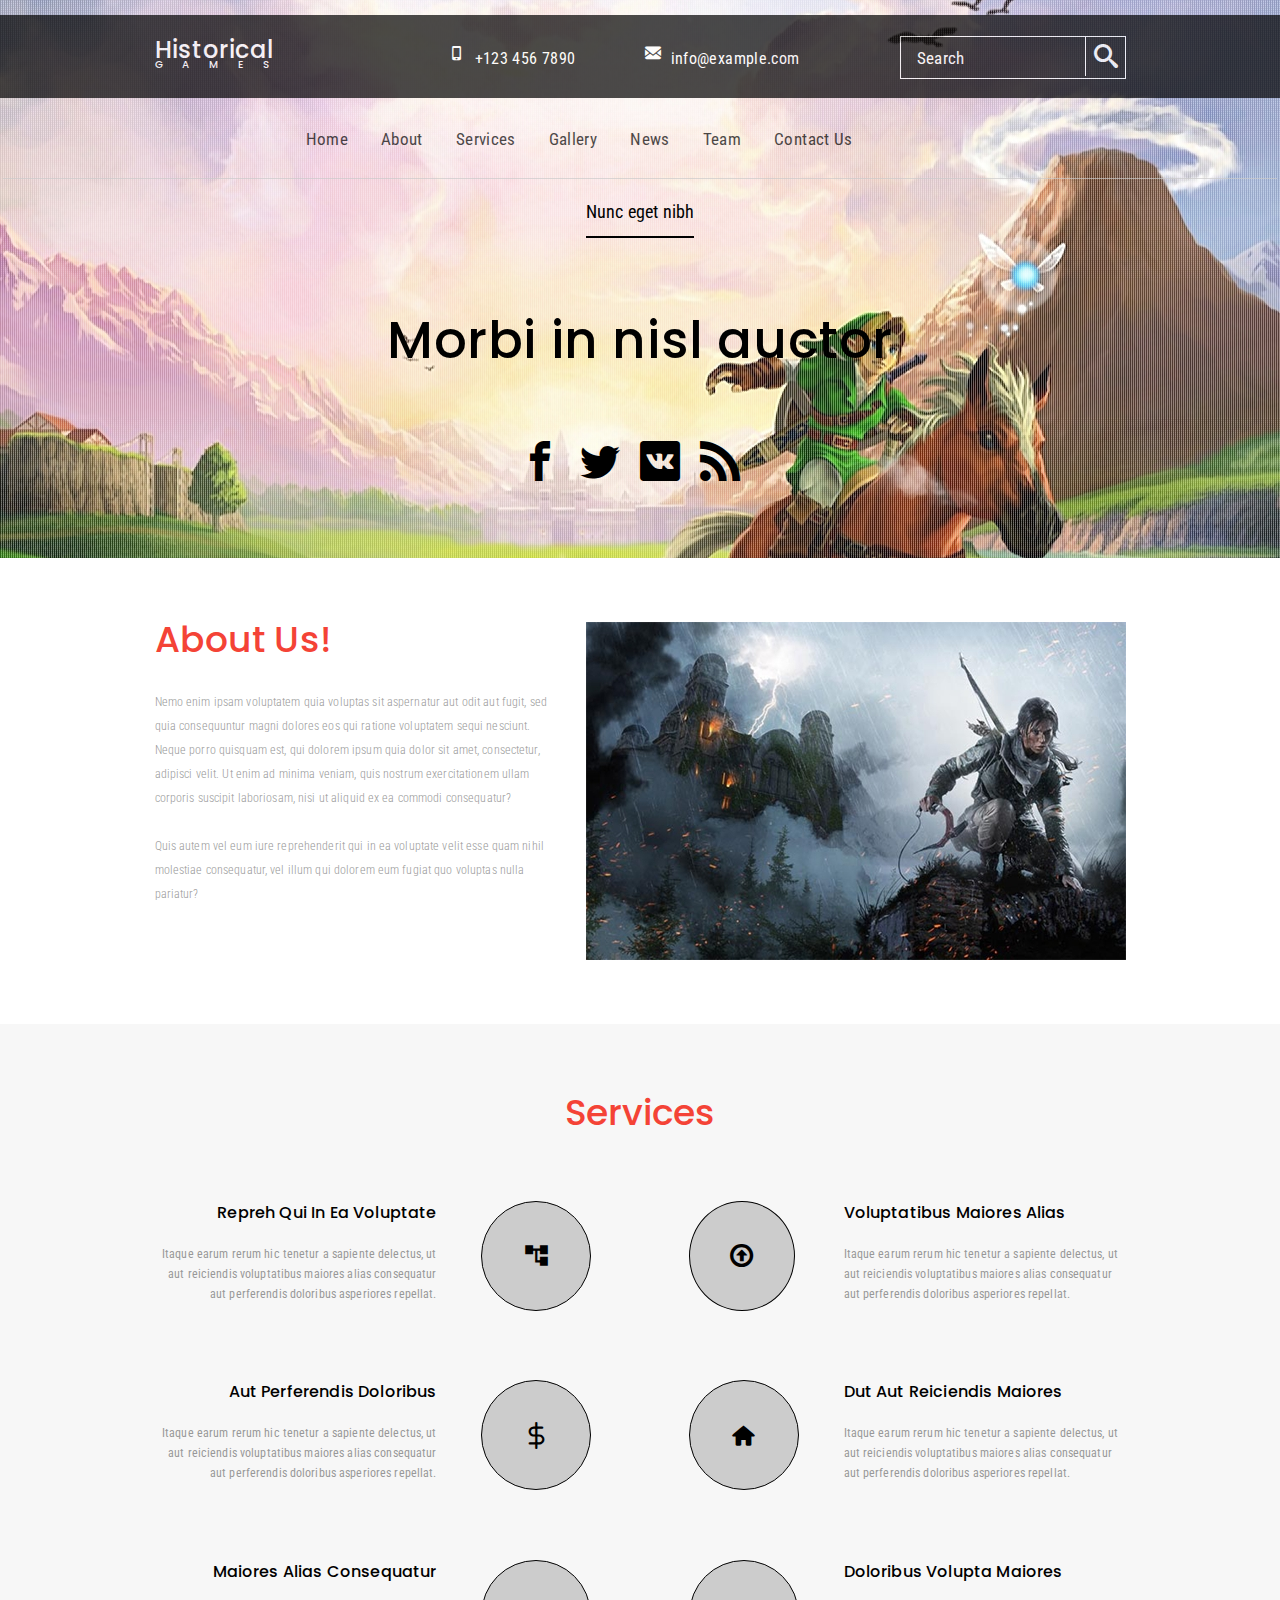
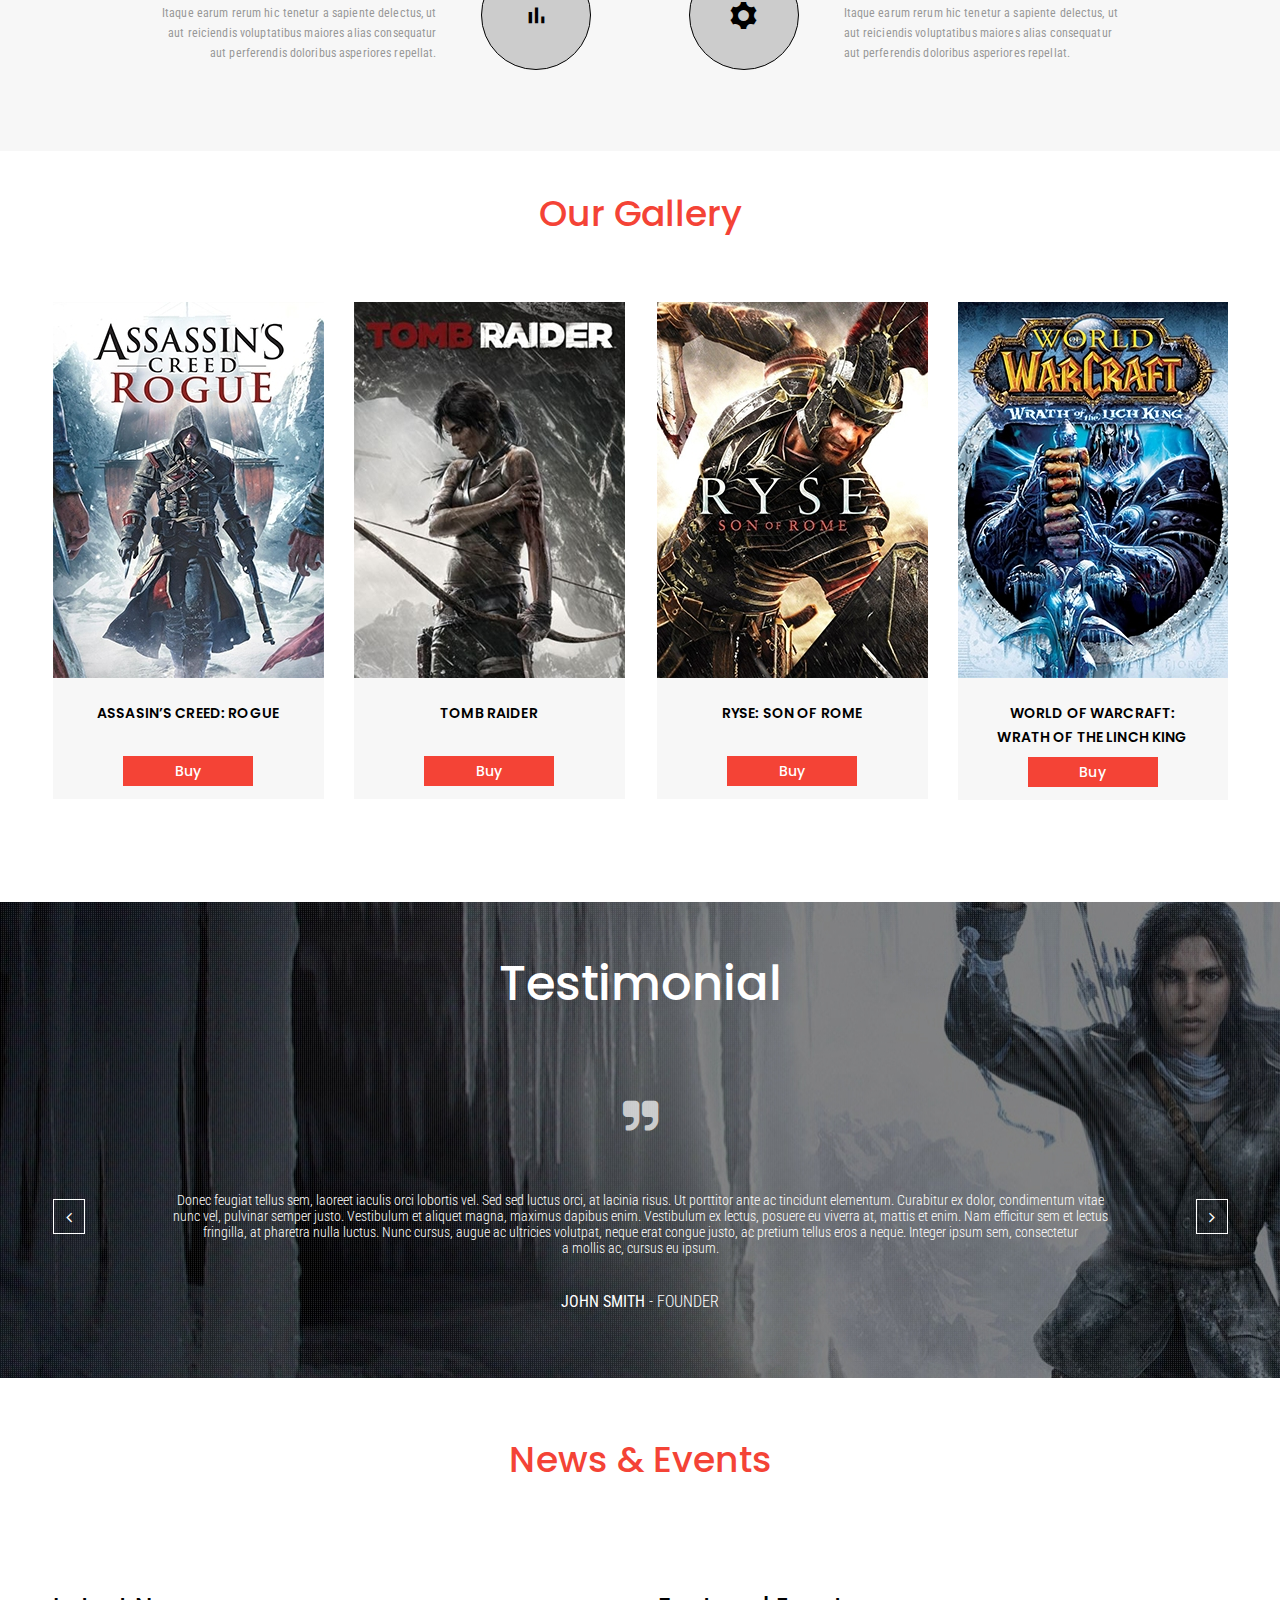
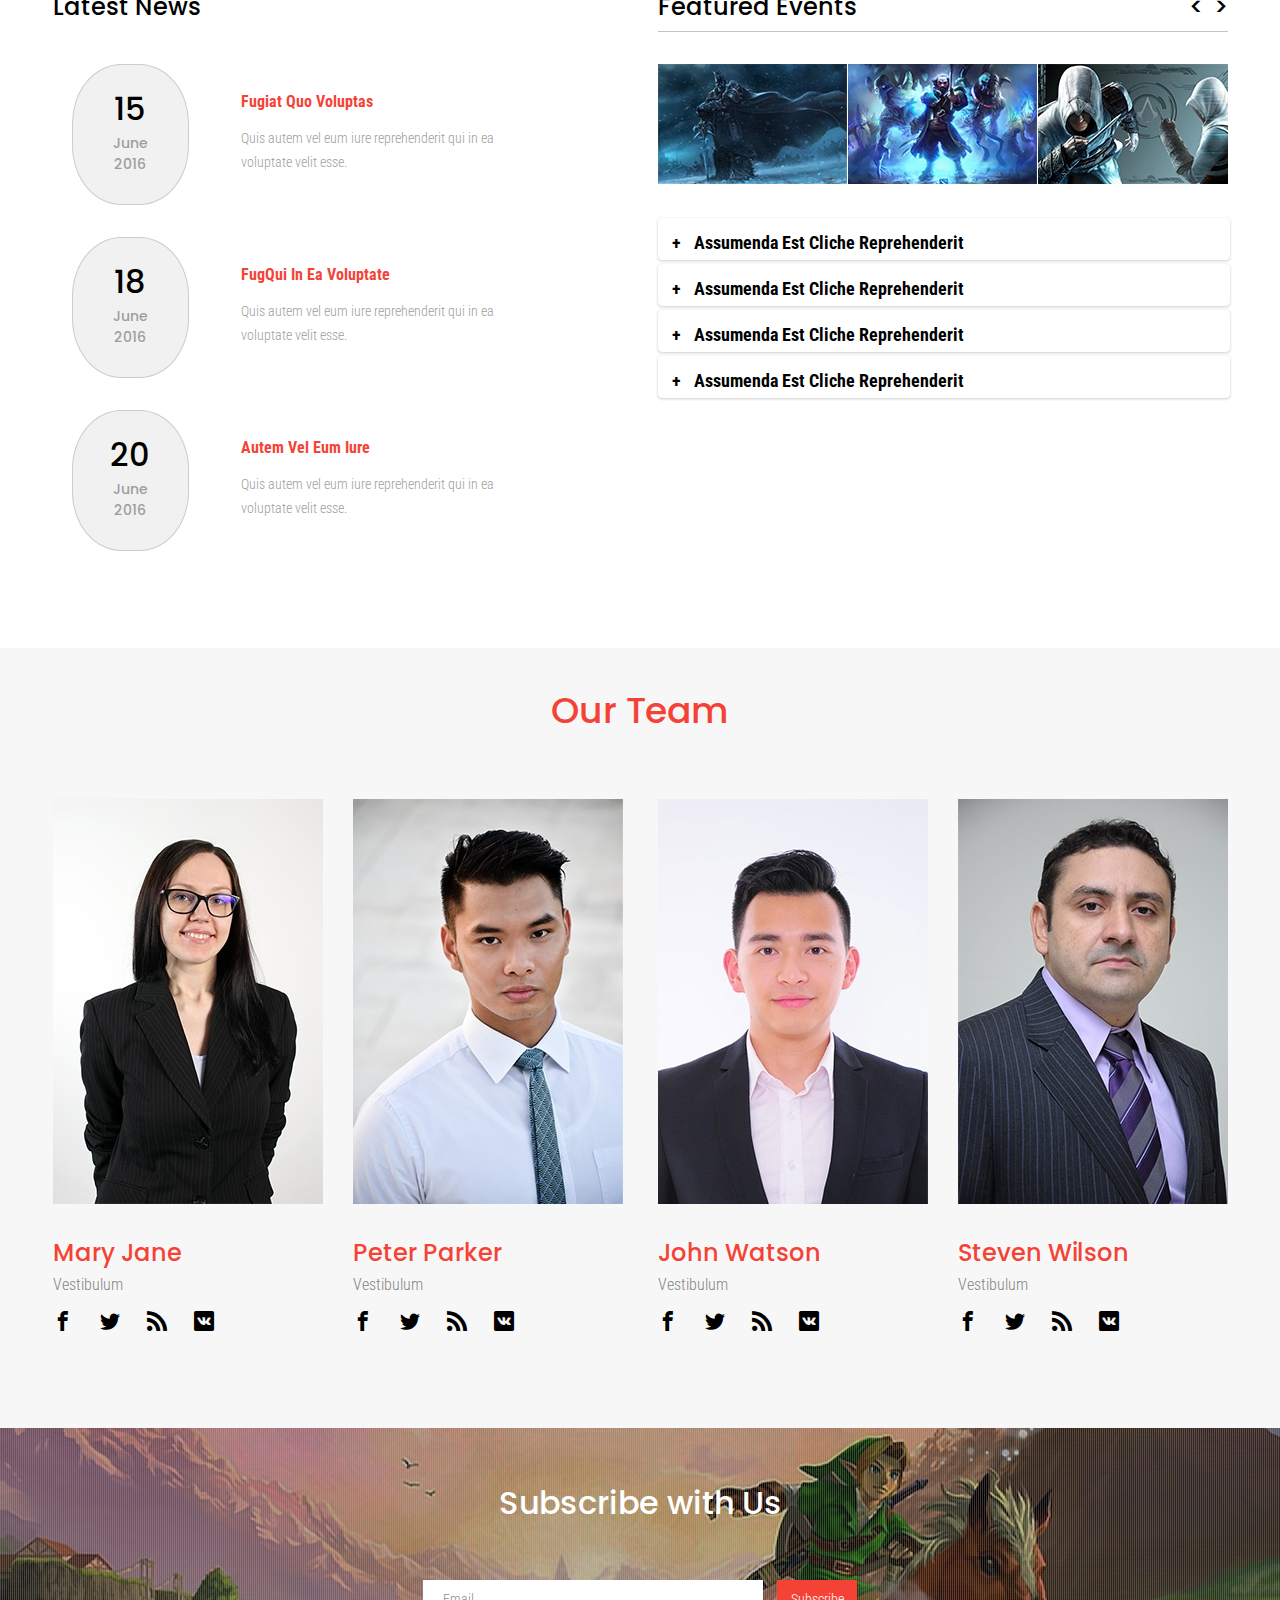
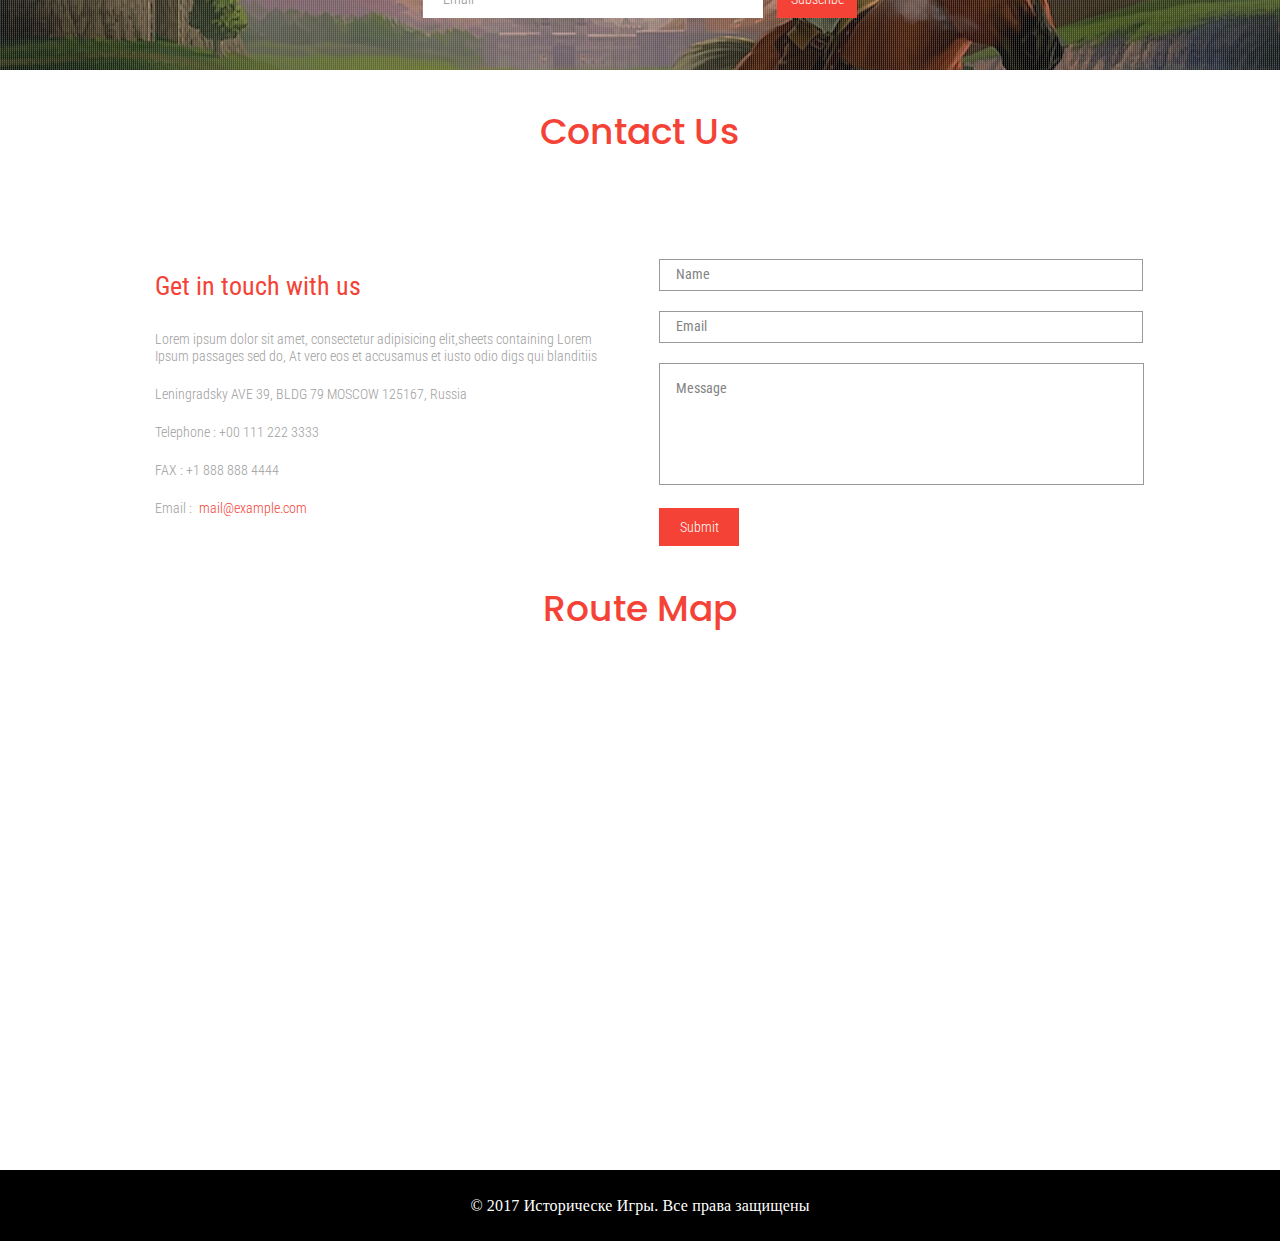
<file: index.html>
<!DOCTYPE html>
<html lang="ru">

<head>
    <meta charset="UTF-8">
    <meta name="viewport" content="width=device-width, initial-scale=1, shrink-to-fit=no">
    <title>Главная</title>
    <link rel="stylesheet" href="style.css">
</head>
<link
    href="https://fonts.googleapis.com/css2?family=Poppins:ital,wght@0,400;0,500;0,600;1,400;1,500;1,600&family=Roboto+Condensed:ital,wght@0,300;0,400;0,700;1,300;1,400;1,700&display=swap"
    rel="stylesheet">
<link rel="stylesheet" href="font.css">
<link rel="stylesheet" href="fa/css/font-awesome.min.css">

<body>
    <div class="wrapper">
        <div class="top-zelda">
            <div class="header">
                <div class="header-content container">
                    <div class="header-logo">
                        <a href="index.html">
                            <p class='historical'>Historical</p>
                            <p class="games">games</p>
                        </a>
                    </div>
                    <div class="header-contacts">
                        <div class="header-contacts-phone"><span class="icon-phone_iphone"></span>
                            <p>+123 456 7890</p>
                        </div>
                        <div class="header-contacts-phone"><span class="icon-envelope"></span>
                            <p>info@example.com</p>
                        </div>
                    </div>
                    <div class="header-search">
                        <input type="text" id="search" placeholder="Search">
                        <button type="submit" class="email-button icon-search"></button>
                    </div>
                    <div class="header-burger"><span></span></div>
                </div>
                <div class="navigation container">
                    <ul class="menu">
                        <li><a class="menu-link" href="index.html">Home</a></li>
                        <li><a class="menu-link" href="#aboutus">About</a></li>
                        <li><a class="menu-link" href="#">Services</a></li>
                        <li><a class="menu-link" href="gallery.html">Gallery</a></li>
                        <li><a class="menu-link" href="#">News</a></li>
                        <li><a class="menu-link" href="#">Team</a></li>
                        <li><a class="menu-link" href="contacts.html">Contact Us</a></li>
                    </ul>
                </div>
            </div>
            <div class="top-zelda-content container">
                <p class="nunc">Nunc eget nibh</p>
                <p class="morbi">Morbi in nisl auctor</p>
                <div class="social-networks"><a href="https://www.facebook.com/" target="_blank"><span
                            class="icon-facebook"></span></a><a href="https://twitter.com/" target="_blank"><span
                            class="icon-twitter"></span></a><a href="https://vk.com/" target="_blank"><span
                            class="icon-vk"></span></a><a href="https://rt.pornhub.com/" target="_blank"><span
                            class="icon-rss"></span></a></div>
            </div>
        </div>
        <div class="about-us container">
            <a name="aboutus"></a>
            <div class="about-us-content">
                <p class="heading">About Us!</p>
                <p class="about-us-text">Nemo enim ipsam voluptatem quia voluptas sit aspernatur aut odit aut fugit, sed
                    quia consequuntur magni dolores eos qui ratione voluptatem sequi nesciunt. Neque porro quisquam est,
                    qui dolorem ipsum quia dolor sit amet, consectetur, adipisci velit. Ut enim ad minima veniam, quis
                    nostrum exercitationem ullam corporis suscipit laboriosam, nisi ut aliquid ex ea commodi
                    consequatur?
                    <br>
                    <br>Quis autem vel eum iure reprehenderit qui in ea voluptate velit esse quam nihil molestiae
                    consequatur, vel illum qui dolorem eum fugiat quo voluptas nulla pariatur?</p>
            </div>
            <div class="about-us-image"><img src="img/1.jpg" alt="1"></div>
        </div>
        <div class="services">
            <div class="servicess container">
                <p class="heading">Services</p>
                <div class="services-left">
                    <div class="services-left-1">
                        <div class="services-left-text">
                            <a href="#" class="services-link">
                                <p class="services-header" id="header-1">Repreh Qui In Ea Voluptate</p>
                            </a>
                            <p class="services-main-text">Itaque earum rerum hic tenetur a sapiente delectus, ut aut
                                reiciendis voluptatibus maiores alias consequatur aut perferendis doloribus asperiores
                                repellat.</p>
                        </div> <span class="icon-account_tree secvices-circle" id="circle-1"></span>
                    </div>
                    <div class="services-left-1">
                        <div class="services-left-text">
                            <a href="#" class="services-link">
                                <p class="services-header" id="header-2">Aut Perferendis Doloribus</p>
                            </a>
                            <p class="services-main-text">Itaque earum rerum hic tenetur a sapiente delectus, ut aut
                                reiciendis voluptatibus maiores alias consequatur aut perferendis doloribus asperiores
                                repellat.</p>
                        </div> <span class="icon-dollar-sign secvices-circle" id="circle-2"></span>
                    </div>
                    <div class="services-left-1">
                        <div class="services-left-text">
                            <a href="#" class="services-link">
                                <p class="services-header" id="header-3">Maiores Alias Consequatur</p>
                            </a>
                            <p class="services-main-text">Itaque earum rerum hic tenetur a sapiente delectus, ut aut
                                reiciendis voluptatibus maiores alias consequatur aut perferendis doloribus asperiores
                                repellat.</p>
                        </div> <span class="icon-bar_chart secvices-circle" id="circle-3"></span>
                    </div>
                </div>
                <div class="services-right">
                    <div class="services-right-1">
                        <div class="services-right-text">
                            <a href="#" class="services-link">
                                <p class="services-header" id="header-4">Voluptatibus Maiores Alias</p>
                            </a>
                            <p class="services-main-text">Itaque earum rerum hic tenetur a sapiente delectus, ut aut
                                reiciendis voluptatibus maiores alias consequatur aut perferendis doloribus asperiores
                                repellat.</p>
                        </div> <span class="icon-arrow-circle-o-up secvices-circle" id="circle-4"></span>
                    </div>
                    <div class="services-right-1">
                        <div class="services-right-text">
                            <a href="#" class="services-link">
                                <p class="services-header" id="header-5">Dut Aut Reiciendis Maiores</p>
                            </a>
                            <p class="services-main-text">Itaque earum rerum hic tenetur a sapiente delectus, ut aut
                                reiciendis voluptatibus maiores alias consequatur aut perferendis doloribus asperiores
                                repellat.</p>
                        </div> <span class="icon-home secvices-circle" id="circle-5"></span>
                    </div>
                    <div class="services-right-1">
                        <div class="services-right-text">
                            <a href="#" class="services-link">
                                <p class="services-header" id="header-6">Doloribus Volupta Maiores</p>
                            </a>
                            <p class="services-main-text">Itaque earum rerum hic tenetur a sapiente delectus, ut aut
                                reiciendis voluptatibus maiores alias consequatur aut perferendis doloribus asperiores
                                repellat.</p>
                        </div> <span class="icon-cog secvices-circle" id="circle-6"></span>
                    </div>
                </div>
            </div>
        </div>
        <div class="gallery">
            <p class="heading">Our Gallery</p>
            <div class="gallery-products">
                <div class="wrap-1">
                    <div class="rogue">
                        <div class="gallery-under-cover"> <img src="img/71Ivm50PP7L._SL1273_1024x1024@2x.jpg"
                                alt="Assassin's Creed: Rogue">
                            <p class="game-name">Assasin’s Creed: Rogue</p>
                            <button type="submit" class="game-buy"><a href="acr.html">Buy</a></button>
                        </div>
                    </div>
                    <div class="tomb-raider">
                        <div class="gallery-under-cover"> <img src="img/51K8FfZ39aL.jpg" alt="Assassin's Creed: Rogue">
                            <p class="game-name">Tomb Raider</p>
                            <button type="submit" class="game-buy">Buy</button>
                        </div>
                    </div>
                </div>
                <div class="wrap-2">
                    <div class="ryse">
                        <div class="gallery-under-cover"> <img src="img/fc0fe7ba3b8e092e2ae941b054852d47.jpg"
                                alt="Assassin's Creed: Rogue">
                            <p class="game-name">Ryse: Son Of Rome</p>
                            <button type="submit" class="game-buy">Buy</button>
                        </div>
                    </div>
                    <div class="lich-king">
                        <div class="gallery-under-cover"> <img src="img/91fvOxYmFnL.jpg" alt="Assassin's Creed: Rogue">
                            <p class="game-name">World Of Warcraft:</p>
                            <p class="game-name name-lich">Wrath Of The Linch King</p>
                            <button type="submit" class="game-buy buy-lich">Buy</button>
                        </div>
                    </div>
                </div>
            </div>
        </div>
        <div class="testimonial">
            <div class="testimonial-content containerr">
                <p class="testimonial-word">Testimonial</p>
                <div class="testim-quotes"><span class="icon-quote-right"></span></div>
                <div class="testim-slider">
                    <div class="slider-prev"><i class="fa fa-angle-left"></i></div>
                    <div class="slider-text">
                        <p class="donec">Donec feugiat tellus sem, laoreet iaculis orci lobortis vel. Sed sed luctus
                            orci, at&nbsp;lacinia risus. Ut&nbsp;porttitor ante ac&nbsp;tincidunt elementum. Curabitur
                            ex&nbsp;dolor, condimentum vitae nunc vel, pulvinar semper justo. Vestibulum et&nbsp;aliquet
                            magna, maximus dapibus enim. Vestibulum ex&nbsp;lectus, posuere eu&nbsp;viverra&nbsp;at,
                            mattis et&nbsp;enim. Nam efficitur sem et&nbsp;lectus fringilla, at&nbsp;pharetra nulla
                            luctus. Nunc cursus, augue ac&nbsp;ultricies volutpat, neque erat congue justo,
                            ac&nbsp;pretium tellus eros a&nbsp;neque. Integer ipsum sem, consectetur
                            a&nbsp;mollis&nbsp;ac, cursus eu&nbsp;ipsum.</p>
                        <br>
                        <br>
                        <p class="john-smith"><strong>JOHN SMITH</strong> - FOUNDER</p>
                    </div>
                    <div class="slider-next"><i class="fa fa-angle-right"></i></div>
                </div>
            </div>
        </div>
        <div class="news-events containerr">
            <p class="heading">News &amp;&nbsp;Events</p>
            <div class="news-left">
                <p class="latest">Latest News</p>
                <div class="news-all">
                    <div class="news-all-text">
                        <div class="news-date">
                            <p class="number">15</p>
                            <p class="month-year">June</p>
                            <p class="month-year">2016</p>
                        </div>
                        <div class="news-content">
                            <p class="news-heading">Fugiat Quo Voluptas</p>
                            <p class="news-text">Quis autem vel eum iure reprehenderit qui in ea voluptate velit esse.
                            </p>
                        </div>
                    </div>
                    <div class="news-all-text">
                        <div class="news-date">
                            <p class="number">18</p>
                            <p class="month-year">June</p>
                            <p class="month-year">2016</p>
                        </div>
                        <div class="news-content">
                            <p class="news-heading">FugQui In Ea Voluptate</p>
                            <p class="news-text">Quis autem vel eum iure reprehenderit qui in ea voluptate velit esse.
                            </p>
                        </div>
                    </div>
                    <div class="news-all-text">
                        <div class="news-date">
                            <p class="number">20</p>
                            <p class="month-year">June</p>
                            <p class="month-year">2016</p>
                        </div>
                        <div class="news-content">
                            <p class="news-heading">Autem Vel Eum Iure</p>
                            <p class="news-text">Quis autem vel eum iure reprehenderit qui in ea voluptate velit esse.
                            </p>
                        </div>
                    </div>
                </div>
            </div>
            <div class="news-right">
                <div class="news-right-heading">
                    <p class="latest">Featured Events</p>
                    <a class="latest prev" href="#"></a>
                    <a href="#" class="latest next"></a>
                    <div class="clr"></div>
                </div>
                <div class="news-right-images"> <img src="img/g7.jpg" alt="lich"> <img src="img/g9.jpg" alt="dwarf">
                    <img src="img/g3.jpg" alt="assasin"> </div>
                <div class="news-right-assumenda">
                    <div class="spoiler spoiler-1">
                        <div class="spoiler-header header-1">
                            <p>Assumenda Est Cliche Reprehenderit</p>
                        </div>
                        <div class="spoiler-content content-1">
                            <p>Lorem Ipsum is simply dummy text of the printing and typesetting industry. Lorem Ipsum
                                has been the industry's standard dummy text ever since the 1500s, when an unknown
                                printer took a galley of type and scrambled it to make a type specimen book.</p>
                        </div>
                    </div>
                    <div class="spoiler spoiler-2">
                        <div class="spoiler-header header-2">
                            <p>Assumenda Est Cliche Reprehenderit</p>
                        </div>
                        <div class="spoiler-content content-2">
                            <p>Lorem Ipsum is simply dummy text of the printing and typesetting industry. Lorem Ipsum
                                has been the industry's standard dummy text ever since the 1500s, when an unknown
                                printer took a galley of type and scrambled it to make a type specimen book.</p>
                        </div>
                    </div>
                    <div class="spoiler spoiler-2">
                        <div class="spoiler-header header-3">
                            <p>Assumenda Est Cliche Reprehenderit</p>
                        </div>
                        <div class="spoiler-content content-3">
                            <p>Lorem Ipsum is simply dummy text of the printing and typesetting industry. Lorem Ipsum
                                has been the industry's standard dummy text ever since the 1500s, when an unknown
                                printer took a galley of type and scrambled it to make a type specimen book.</p>
                        </div>
                    </div>
                    <div class="spoiler spoiler-2">
                        <div class="spoiler-header header-4">
                            <p>Assumenda Est Cliche Reprehenderit</p>
                        </div>
                        <div class="spoiler-content content-4">
                            <p>Lorem Ipsum is simply dummy text of the printing and typesetting industry. Lorem Ipsum
                                has been the industry's standard dummy text ever since the 1500s, when an unknown
                                printer took a galley of type and scrambled it to make a type specimen book.</p>
                        </div>
                    </div>
                </div>
            </div>
        </div>
        <div class="team">
            <p class="heading">Our Team</p>
            <div class="gallery-products">
                <div class="wrap-1">
                    <div class="rogue">
                        <div class="gallery-under-cover"> <img src="img/t1.jpg" alt="Mary Jane">
                            <p class="employee-name">Mary Jane</p>
                            <p class="employee-position">Vestibulum</p>
                            <div class="employee-social"><a href="https://rt.pornhub.com/" target="_blank"><span
                                        class="icon-facebook"></span></a><a href="https://rt.pornhub.com/"
                                    target="_blank"><span class="icon-twitter"></span></a><a
                                    href="https://rt.pornhub.com/" target="_blank"><span class="icon-rss"></span></a><a
                                    href="https://rt.pornhub.com/" target="_blank"><span class="icon-vk"></span></a>
                            </div>
                        </div>
                    </div>
                    <div class="tomb-raider">
                        <div class="gallery-under-cover"> <img src="img/t2.jpg" alt="Peter parker">
                            <p class="employee-name">Peter Parker</p>
                            <p class="employee-position">Vestibulum</p>
                            <div class="employee-social"><a href="https://rt.pornhub.com/" target="_blank"><span
                                        class="icon-facebook"></span></a><a href="https://rt.pornhub.com/"
                                    target="_blank"><span class="icon-twitter"></span></a><a
                                    href="https://rt.pornhub.com/" target="_blank"><span class="icon-rss"></span></a><a
                                    href="https://rt.pornhub.com/" target="_blank"><span class="icon-vk"></span></a>
                            </div>
                        </div>
                    </div>
                </div>
                <div class="wrap-2">
                    <div class="ryse">
                        <div class="gallery-under-cover"> <img src="img/t3.jpg" alt="John Watson">
                            <p class="employee-name">John Watson</p>
                            <p class="employee-position">Vestibulum</p>
                            <div class="employee-social"><a href="https://rt.pornhub.com/" target="_blank"><span
                                        class="icon-facebook"></span></a><a href="https://rt.pornhub.com/"
                                    target="_blank"><span class="icon-twitter"></span></a><a
                                    href="https://rt.pornhub.com/" target="_blank"><span class="icon-rss"></span></a><a
                                    href="https://rt.pornhub.com/" target="_blank"><span class="icon-vk"></span></a>
                            </div>
                        </div>
                    </div>
                    <div class="lich-king">
                        <div class="gallery-under-cover"> <img src="img/t4.jpg" alt="Steven Wilson">
                            <p class="employee-name">Steven Wilson</p>
                            <p class="employee-position">Vestibulum</p>
                            <div class="employee-social"><a href="https://rt.pornhub.com/" target="_blank"><span
                                        class="icon-facebook"></span></a><a href="https://rt.pornhub.com/"
                                    target="_blank"><span class="icon-twitter"></span></a><a
                                    href="https://rt.pornhub.com/" target="_blank"><span class="icon-rss"></span></a><a
                                    href="https://rt.pornhub.com/" target="_blank"><span class="icon-vk"></span></a>
                            </div>
                        </div>
                    </div>
                </div>
            </div>
        </div>
        <div class="subscribe-us">
            <div class="subscribe-us-content">
                <p class="testimonial-word">Subscribe with Us</p>
                <form action="#">
                    <input type="text" class="subscribe-email" placeholder="Email">
                    <button type="submit" class="subscribe-button">Subscribe</button>
                </form>
            </div>
        </div>
    </div>
    <div class="footer">
        <div class="footer-contact-us container">
            <p class="heading">Contact Us</p>
            <div class="contact-us-contacts">
                <p class="contacts-heading">Get in touch with us</p>
                <p class="contacts-text">Lorem ipsum dolor sit amet, consectetur adipisicing elit,sheets containing
                    Lorem Ipsum passages sed do, At vero eos et accusamus et iusto odio digs qui blanditiis</p>
                <p class="contacts-text">Leningradsky AVE 39, BLDG 79 MOSCOW 125167, Russia</p>
                <p class="contacts-text">Telephone : +00 111 222 3333</p>
                <p class="contacts-text">FAX : +1 888 888 4444</p>
                <p class="contacts-text contacts-email">Email :</p>
                <p class="contacts-text contacts-emaill">&nbsp;mail@example.com</p>
            </div>
            <div class="contact-us-form">
                <form action="#">
                    <input class="contact-form-namemail" type="text" placeholder="Name">
                    <input class="contact-form-namemail" type="text" placeholder="Email">
                    <textarea name="Message" id="Message" placeholder="Message"></textarea>
                    <button type="submit" class="subscribe-button" id="Submit">Submit</button>
                </form>
            </div>
        </div>
        <div class="footer-map containerr">
            <p class="heading">Route Map</p>
            <iframe
                src="https://www.google.com/maps/embed?pb=!1m18!1m12!1m3!1d2243.2283729923383!2d37.540727015931985!3d55.789272280563125!2m3!1f0!2f0!3f0!3m2!1i1024!2i768!4f13.1!3m3!1m2!1s0x46b54995cdaaaaab%3A0x57fe143bcbc3ac74!2z0JvQtdC90LjQvdCz0YDQsNC00YHQutC40Lkg0L_RgC3Rgi4sIDM5LCBCTERHIDc5LCDQnNC-0YHQutCy0LAsIDEyNTE2Nw!5e0!3m2!1sru!2sru!4v1588447587636!5m2!1sru!2sru"
                width="100%" height="450" frameborder="0" style="border:0;" allowfullscreen="" aria-hidden="false"
                tabindex="0"></iframe>
        </div>
        <div class="footer-bottom">
            <p>© 2017 Историческе Игры. Все права защищены</p>
        </div>
    </div>
    <script src="js/jquery-3.5.0.min.js"></script>
    <script src="js/script.js"></script>
</body>

</html>
</file>
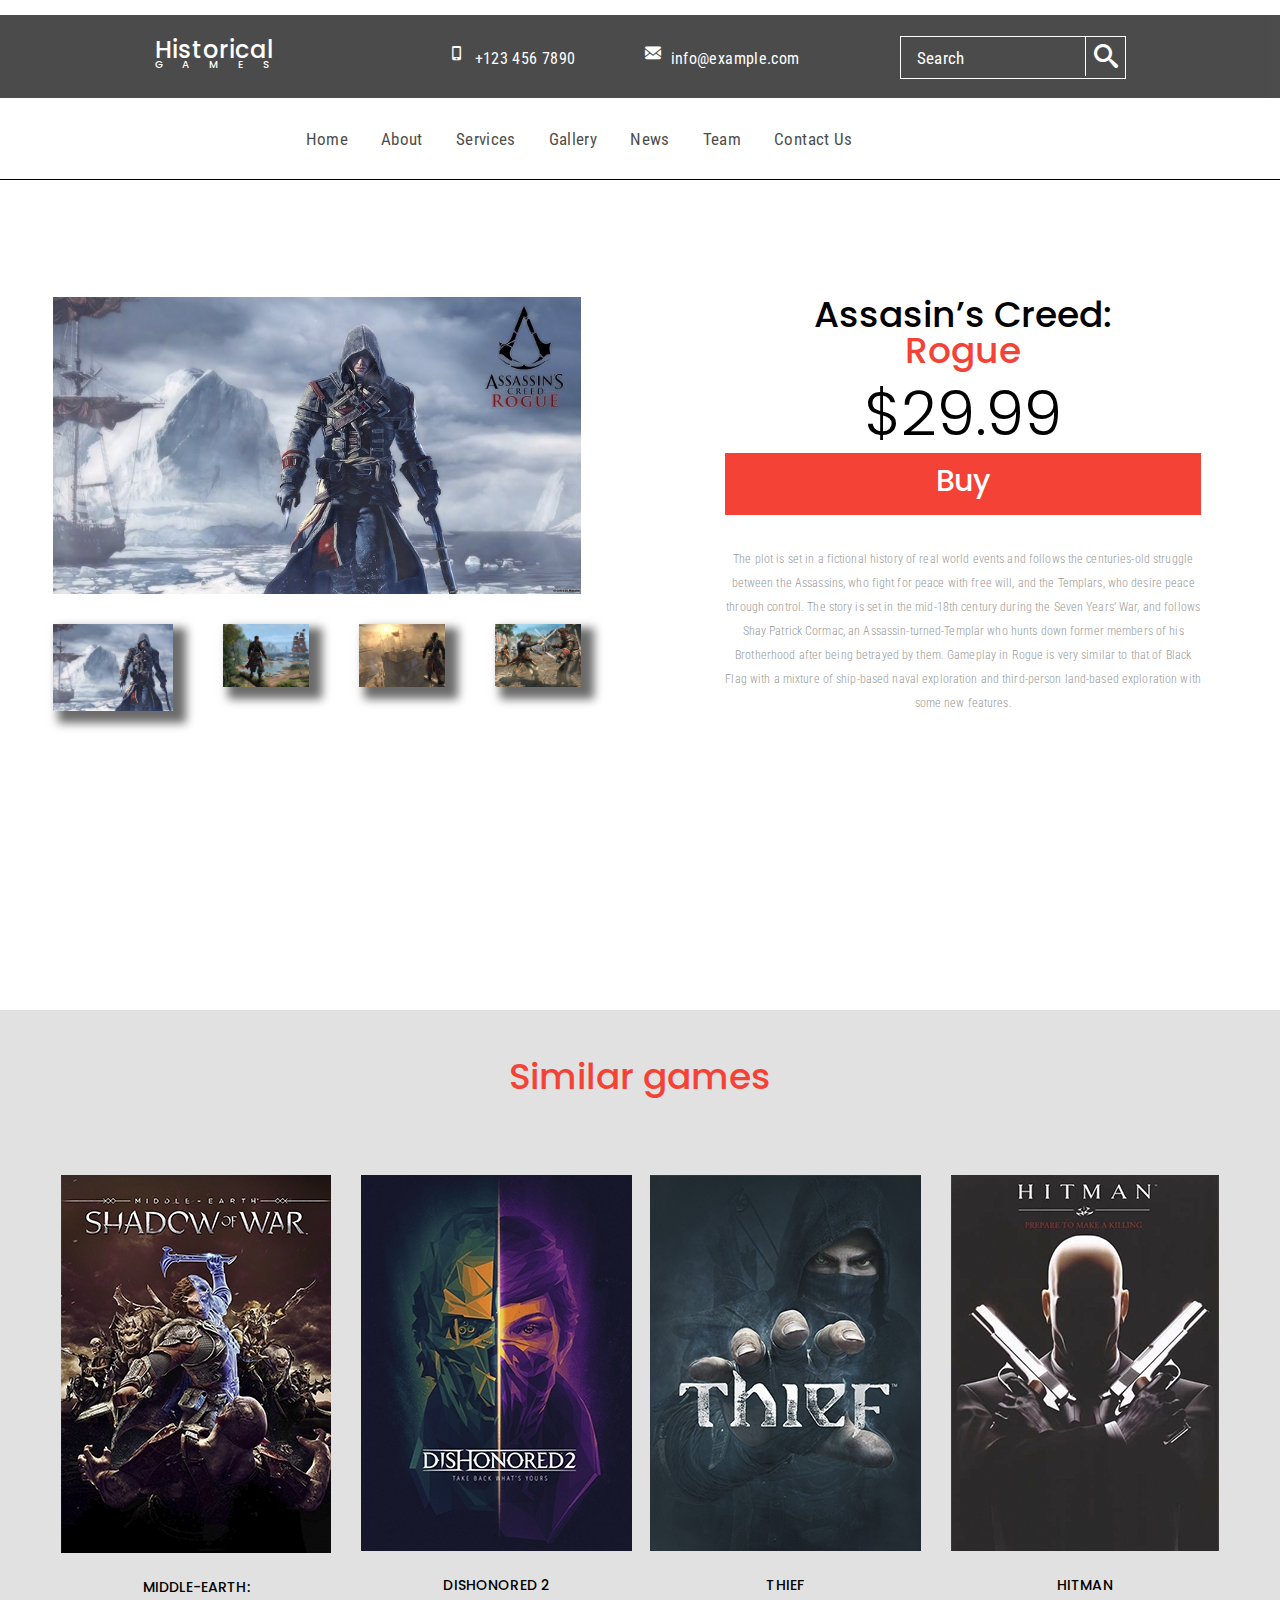
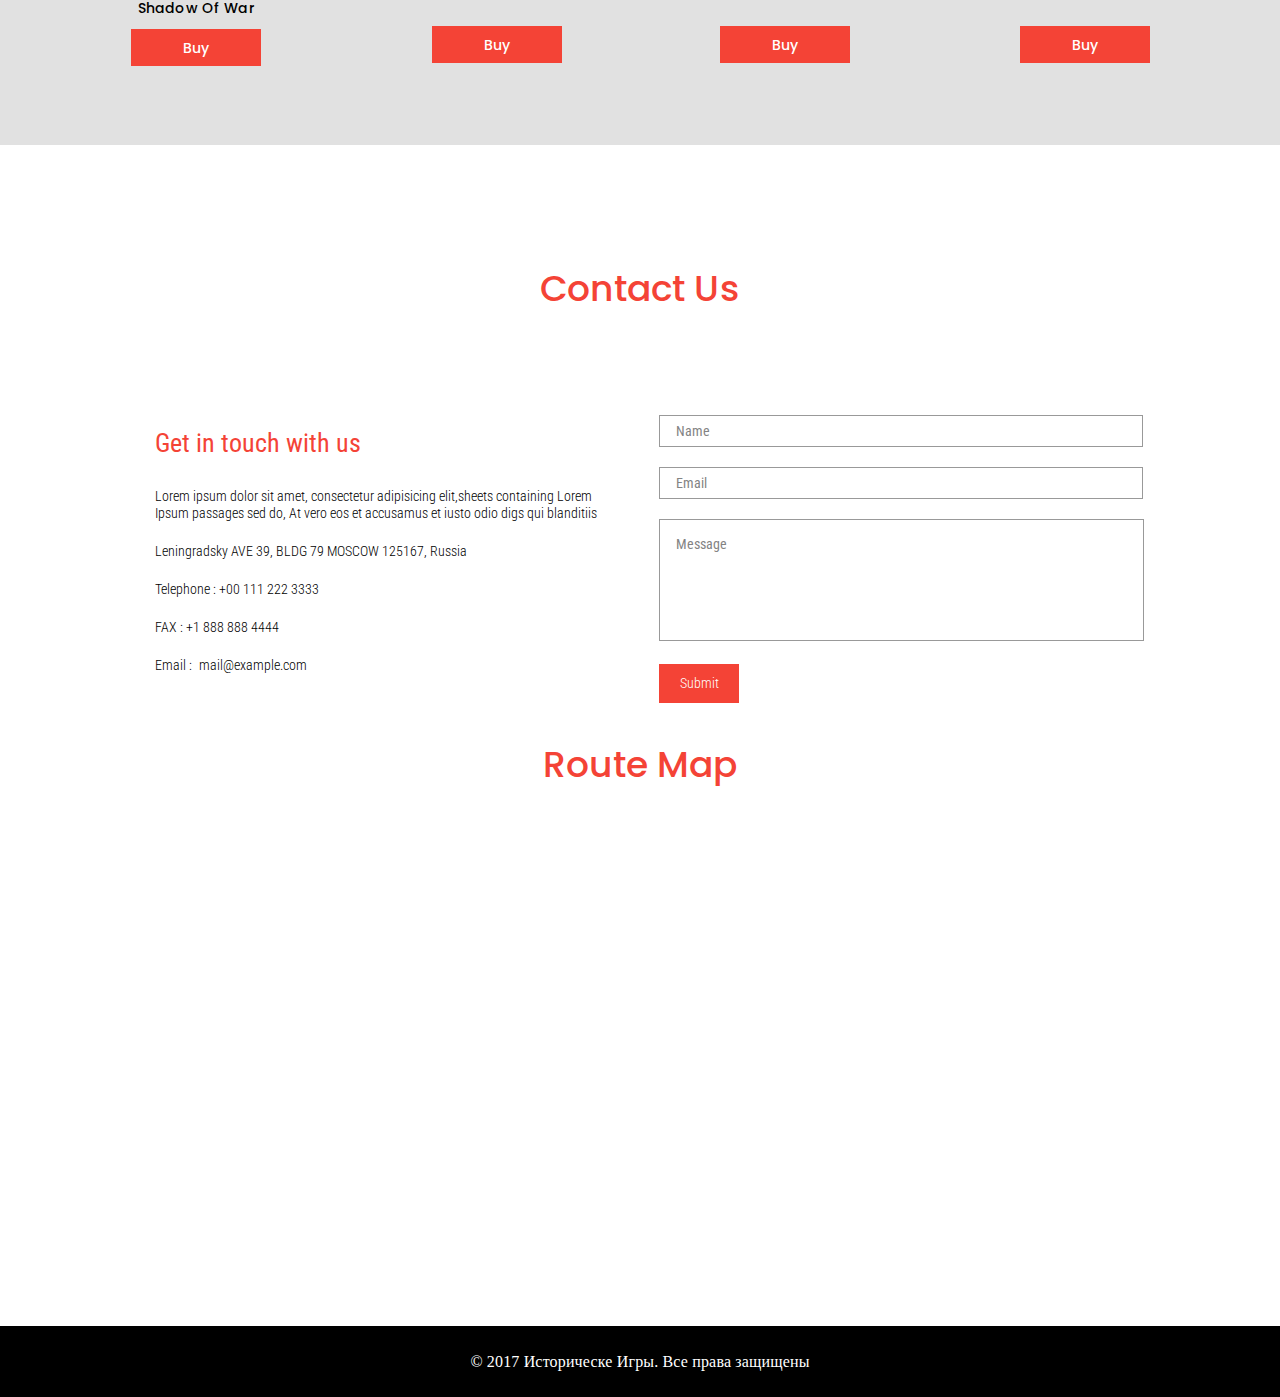
<file: acr.html>
<!DOCTYPE html>
<html lang="en">

<head>
    <meta charset="UTF-8">
    <meta name="viewport" content="width=device-width, initial-scale=1.0">
    <title>Assasin's Creed: Rogue</title>
    <link
        href="https://fonts.googleapis.com/css2?family=Poppins:ital,wght@0,400;0,500;0,600;1,400;1,500;1,600&family=Roboto+Condensed:ital,wght@0,300;0,400;0,700;1,300;1,400;1,700&display=swap"
        rel="stylesheet">
    <link rel="stylesheet" href="css/style.css">
    <link rel="stylesheet" href="css/stylee.css">
    <link rel="stylesheet" href="font.css">
    <link rel="stylesheet" href="fa/css/font-awesome.min.css">
</head>

<body>
    <div class="block">
        <div class="header">
            <div class="header-content container">
                <div class="header-logo">
                    <a href="index.html">
                        <p class='historical'>Historical</p>
                        <p class="games">games</p>
                    </a>
                </div>
                <div class="header-contacts">
                    <div class="header-contacts-phone"><span class="icon-phone_iphone"></span>
                        <p>+123 456 7890</p>
                    </div>
                    <div class="header-contacts-phone"><span class="icon-envelope"></span>
                        <p>info@example.com</p>
                    </div>
                </div>
                <div class="header-search">
                    <input type="text" id="search" placeholder="Search">
                    <button type="submit" class="email-button icon-search"></button>
                </div>
                <div class="header-burger"><span></span></div>
            </div>
            <div class="navigation container">
                <ul class="menu">
                    <li><a class="menu-link" href="index.html">Home</a></li>
                    <li><a class="menu-link" href="#">About</a></li>
                    <li><a class="menu-link" href="#">Services</a></li>
                    <li><a class="menu-link" href="gallery.html">Gallery</a></li>
                    <li><a class="menu-link" href="#">News</a></li>
                    <li><a class="menu-link" href="#">Team</a></li>
                    <li><a class="menu-link" href="contacts.html">Contact Us</a></li>
                </ul>
            </div>
        </div>
        <div class="presentation">
            <div class="presentation__content containerr">
                <div class="presentation__slider">
                    <div class="presentation__slides">
                        <img src="img/acslider1.jpg" alt="acslider1" class="slide1">
                        <img src="img/acslider2.jpg" alt="acslider2" class="slide2 show">
                        <img src="img/acslider3.jpg" alt="acslider3" class="slide3">
                        <img src="img/acslider4.jpg" alt="acslider4" class="slide4">
                    </div>
                    <div class="presentation__slides-label">
                        <div class="labels label-2 show"></div>
                        <div class="labels label-1"></div>
                        <div class="labels label-3"></div>
                        <div class="labels label-4"></div>
                    </div>
                </div>
                <div class="presentation__description">
                    <p class="acr__heading-1">Assasin’s Creed: </p>
                    <p class="acr__heading-2">Rogue</p>
                    <p class="price">$29.99</p>
                    <a href="#" class="buy__button">Buy</a>
                    <p class="acr__description">The plot is&nbsp;set in&nbsp;a&nbsp;fictional history of&nbsp;real world
                        events and follows the centuries-old struggle between the Assassins, who fight for peace with
                        free will, and the Templars, who desire peace through control. The story is&nbsp;set in&nbsp;the
                        mid-18th century during the Seven Years&rsquo; War, and follows Shay Patrick Cormac,
                        an&nbsp;Assassin-turned-Templar who hunts down former members of&nbsp;his Brotherhood after
                        being betrayed by&nbsp;them. Gameplay in&nbsp;Rogue is&nbsp;very similar to&nbsp;that
                        of&nbsp;Black Flag with a&nbsp;mixture of&nbsp;ship-based naval exploration and third-person
                        land-based exploration with some new features.</p>
                </div>
            </div>
        </div>
        <div class="similar">
            <p class="heading">Similar games</p>
            <div class="similar__games containerr">
                <div class="similar__game-wrap">
                    <div class="similar__game  ">
                        <img src="img/mesow.jpg" alt="mesow">
                        <p class="similar__game-heading">MIDDLE-EARTH:</p>
                        <p class="similar__game-heading heading1">Shadow Of War</p>
                        <a href="#" class="similar__game-buy buy1">Buy</a>
                    </div>
                    <div class="similar__game game1">
                        <img src="img/dis2.jpg" alt="dis2">
                        <p class="similar__game-heading">DISHONORED 2</p>
                        <a href="#" class="similar__game-buy">Buy</a>
                    </div>
                </div>
                <div class="similar__game-wrap wrap2">
                    <div class="similar__game">
                        <img src="img/Thief.jpg" alt="thief">
                        <p class="similar__game-heading">THIEF</p>
                        <a href="#" class="similar__game-buy">Buy</a>
                    </div>
                    <div class="similar__game game1">
                        <img src="img/HITMAN.jpg" alt="hitman">
                        <p class="similar__game-heading">HITMAN</p>
                        <a href="#" class="similar__game-buy">Buy</a>
                    </div>
                </div>
            </div>

        </div>
    </div>
    <div class="footer acr">
        <div class="footer-contact-us container">
            <p class="heading">Contact Us</p>
            <div class="contact-us-contacts">
                <p class="contacts-heading">Get in touch with us</p>
                <p class="contacts-text">Lorem ipsum dolor sit amet, consectetur adipisicing elit,sheets containing
                    Lorem Ipsum passages sed do, At vero eos et accusamus et iusto odio digs qui blanditiis</p>
                <p class="contacts-text">Leningradsky AVE 39, BLDG 79 MOSCOW 125167, Russia</p>
                <p class="contacts-text">Telephone : +00 111 222 3333</p>
                <p class="contacts-text">FAX : +1 888 888 4444</p>
                <p class="contacts-text contacts-email">Email :</p>
                <p class="contacts-text contacts-emaill">&nbsp;mail@example.com</p>
            </div>
            <div class="contact-us-form">
                <form action="#">
                    <input class="contact-form-namemail" type="text" placeholder="Name">
                    <input class="contact-form-namemail" type="text" placeholder="Email">
                    <textarea name="Message" id="Message" placeholder="Message"></textarea>
                    <button type="submit" class="subscribe-button" id="Submit">Submit</button>
                </form>
            </div>
        </div>
        <div class="footer-map containerr">
            <p class="heading">Route Map</p>
            <iframe
                src="https://www.google.com/maps/embed?pb=!1m18!1m12!1m3!1d2243.2283729923383!2d37.540727015931985!3d55.789272280563125!2m3!1f0!2f0!3f0!3m2!1i1024!2i768!4f13.1!3m3!1m2!1s0x46b54995cdaaaaab%3A0x57fe143bcbc3ac74!2z0JvQtdC90LjQvdCz0YDQsNC00YHQutC40Lkg0L_RgC3Rgi4sIDM5LCBCTERHIDc5LCDQnNC-0YHQutCy0LAsIDEyNTE2Nw!5e0!3m2!1sru!2sru!4v1588447587636!5m2!1sru!2sru"
                width="100%" height="450" frameborder="0" style="border:0;" allowfullscreen="" aria-hidden="false"
                tabindex="0"></iframe>
        </div>
        <div class="footer-bottom">
            <p>© 2017 Историческе Игры. Все права защищены</p>
        </div>
    </div>


    <script src="js/jquery-3.5.0.min.js"></script>
    <script src="js/script.js"></script>
</body>

</html>
</file>
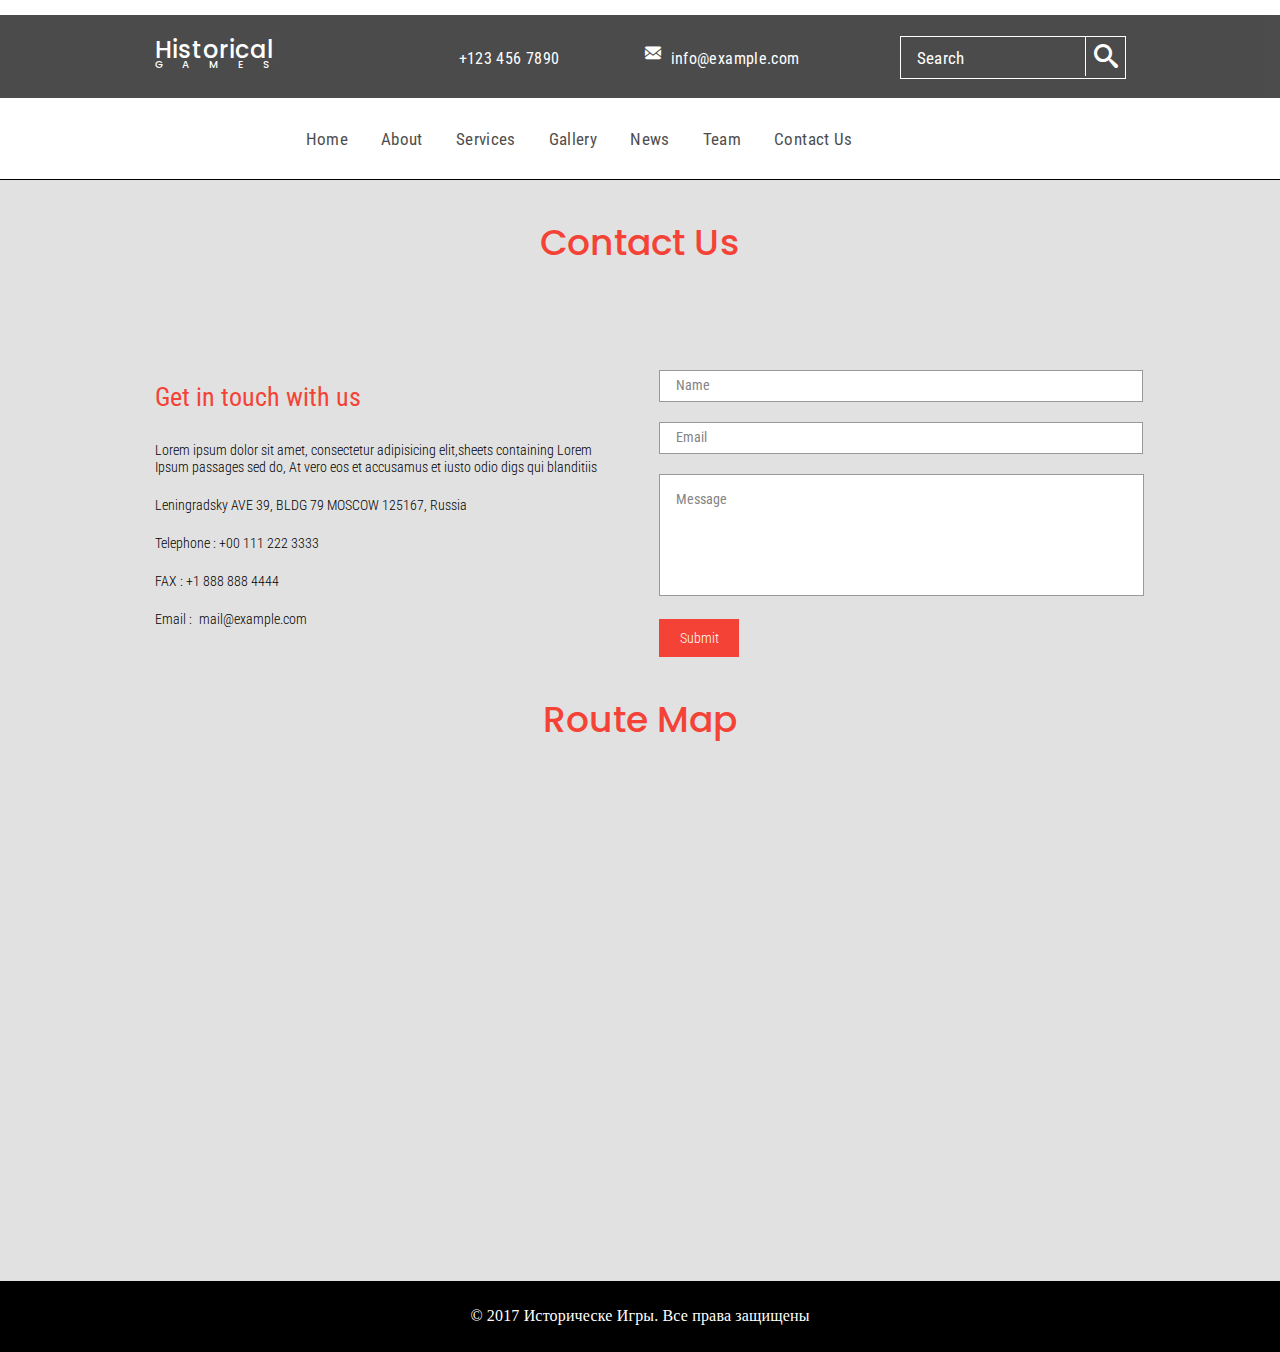
<file: contacts.html>
<!DOCTYPE html>
<html lang="ru">

<head>
    <meta charset="UTF-8">
    <meta name="viewport" content="width=device-width, initial-scale=1.0">
    <title>Контакты</title>
    <link
        href="https://fonts.googleapis.com/css2?family=Poppins:ital,wght@0,400;0,500;0,600;1,400;1,500;1,600&family=Roboto+Condensed:ital,wght@0,300;0,400;0,700;1,300;1,400;1,700&display=swap"
        rel="stylesheet">
    <link rel="stylesheet" href="css/style.css">
    <link rel="stylesheet" href="font.css">
    <link rel="stylesheet" href="css/stylee.css">
</head>

<body>
    <div class="block">
        <div class="header">
            <div class="header-content container">
                <div class="header-logo">
                    <a href="index.html">
                        <p class='historical'>Historical</p>
                        <p class="games">games</p>
                    </a>
                </div>
                <div class="header-contacts">
                    <div class="header-contacts-phone"><span class="icon-phone iphone"></span>
                        <p>+123 456 7890</p>
                    </div>
                    <div class="header-contacts-phone"><span class="icon-envelope"></span>
                        <p>info@example.com</p>
                    </div>
                </div>
                <div class="header-search">
                    <input type="text" id="search" placeholder="Search">
                    <button type="submit" class="email-button icon-search"></button>
                </div>
                <div class="header-burger"><span></span></div>
            </div>
            <div class="navigation container">
                <ul class="menu">
                    <li><a class="menu-link" href="index.html">Home</a></li>
                    <li><a class="menu-link" href="#">About</a></li>
                    <li><a class="menu-link" href="#">Services</a></li>
                    <li><a class="menu-link" href="gallery.html">Gallery</a></li>
                    <li><a class="menu-link" href="#">News</a></li>
                    <li><a class="menu-link" href="#">Team</a></li>
                    <li><a class="menu-link" href="contacts.html">Contact Us</a></li>
                </ul>
            </div>
        </div>
    </div>
    <div class="footer">
        <div class="footer-contact-us container">
            <p class="heading">Contact Us</p>
            <div class="contact-us-contacts">
                <p class="contacts-heading">Get in touch with us</p>
                <p class="contacts-text">Lorem ipsum dolor sit amet, consectetur adipisicing elit,sheets containing
                    Lorem Ipsum passages sed do, At vero eos et accusamus et iusto odio digs qui blanditiis</p>
                <p class="contacts-text">Leningradsky AVE 39, BLDG 79 MOSCOW 125167, Russia</p>
                <p class="contacts-text">Telephone : +00 111 222 3333</p>
                <p class="contacts-text">FAX : +1 888 888 4444</p>
                <p class="contacts-text contacts-email">Email :</p>
                <p class="contacts-text contacts-emaill">&nbsp;mail@example.com</p>
            </div>
            <div class="contact-us-form">
                <form action="#">
                    <input class="contact-form-namemail" type="text" placeholder="Name">
                    <input class="contact-form-namemail" type="text" placeholder="Email">
                    <textarea name="Message" id="Message" placeholder="Message"></textarea>
                    <button type="submit" class="subscribe-button" id="Submit">Submit</button>
                </form>
            </div>
        </div>
        <div class="footer-map containerr">
            <p class="heading">Route Map</p>
            <iframe
                src="https://www.google.com/maps/embed?pb=!1m18!1m12!1m3!1d2243.2283729923383!2d37.540727015931985!3d55.789272280563125!2m3!1f0!2f0!3f0!3m2!1i1024!2i768!4f13.1!3m3!1m2!1s0x46b54995cdaaaaab%3A0x57fe143bcbc3ac74!2z0JvQtdC90LjQvdCz0YDQsNC00YHQutC40Lkg0L_RgC3Rgi4sIDM5LCBCTERHIDc5LCDQnNC-0YHQutCy0LAsIDEyNTE2Nw!5e0!3m2!1sru!2sru!4v1588447587636!5m2!1sru!2sru"
                width="100%" height="450" frameborder="0" style="border:0;" allowfullscreen="" aria-hidden="false"
                tabindex="0"></iframe>
        </div>
        <div class="footer-bottom">
            <p>© 2017 Историческе Игры. Все права защищены</p>
        </div>
    </div>
    <script src="js/jquery-3.5.0.min.js"></script>
    <script src="js/script.js"></script>
</body>

</html>
</file>
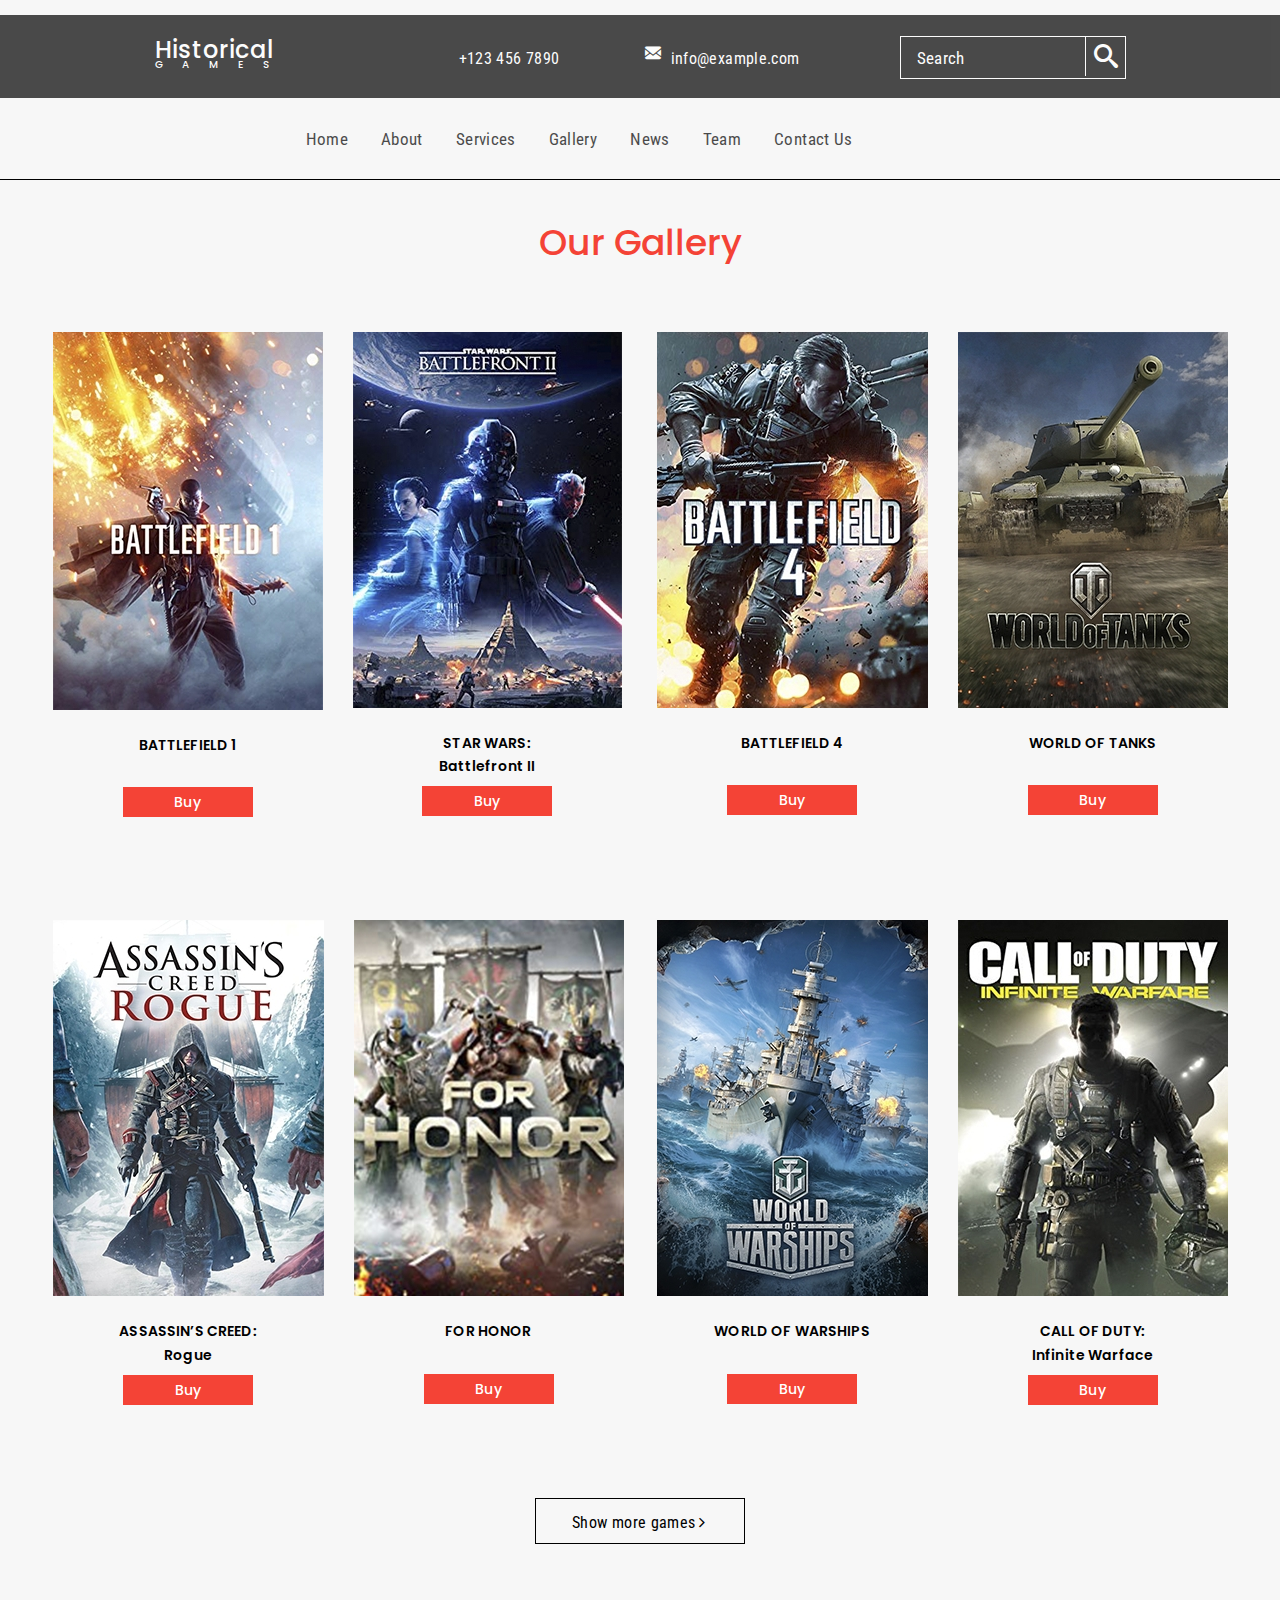
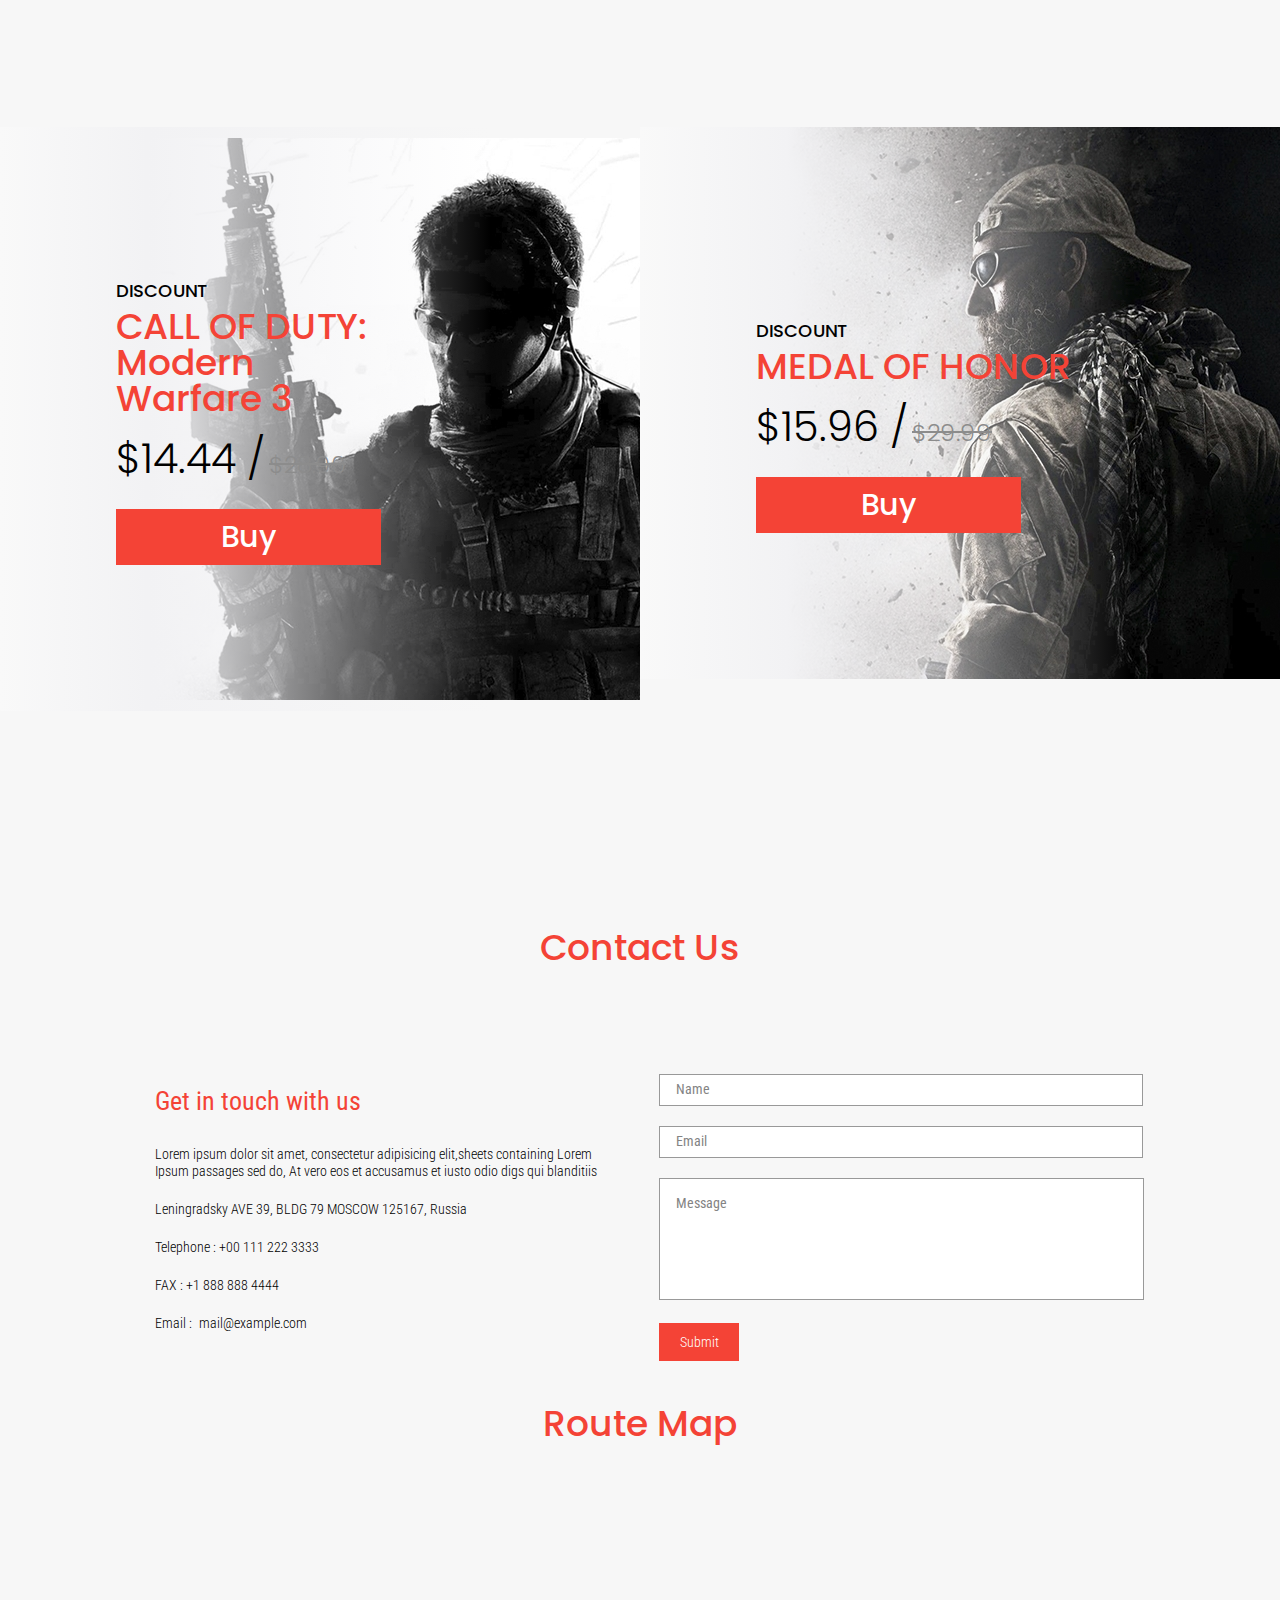
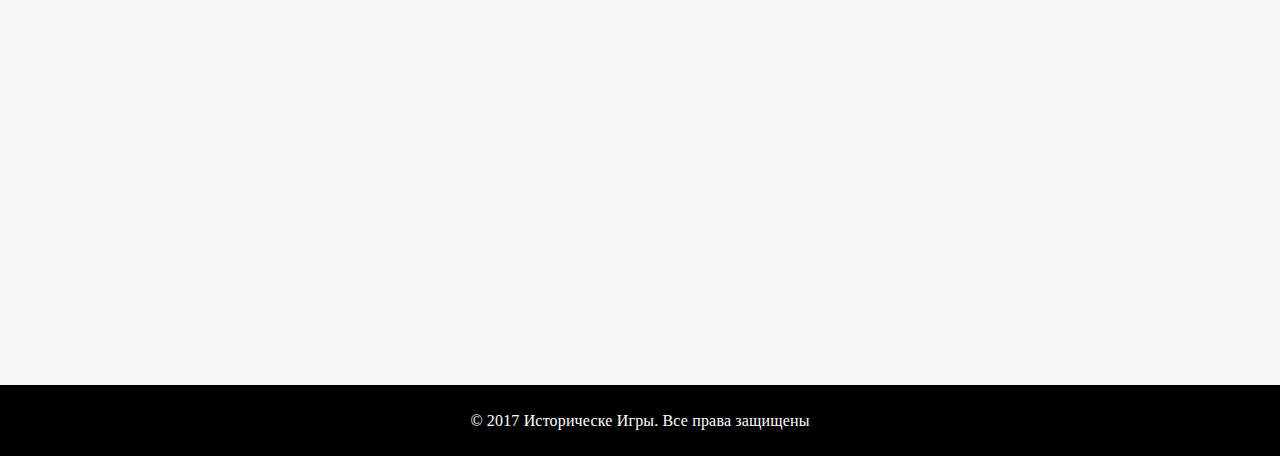
<file: gallery.html>
<!DOCTYPE html>
<html lang="ru">

<head>
    <meta charset="UTF-8">
    <meta name="viewport" content="width=device-width, initial-scale=1.0">
    <title>Галерея</title>
    <link
        href="https://fonts.googleapis.com/css2?family=Poppins:ital,wght@0,400;0,500;0,600;1,400;1,500;1,600&family=Roboto+Condensed:ital,wght@0,300;0,400;0,700;1,300;1,400;1,700&display=swap"
        rel="stylesheet">
    <link rel="stylesheet" href="css/style.css">
    <link rel="stylesheet" href="css/stylee.css">
    <link rel="stylesheet" href="font.css">
    <link rel="stylesheet" href="fa/css/font-awesome.min.css">
</head>

<body>
    <div class="block grey-bg">
        <div class="header">
            <div class="header-content container">
                <div class="header-logo">
                    <a href="index.html">
                        <p class='historical'>Historical</p>
                        <p class="games">games</p>
                    </a>
                </div>
                <div class="header-contacts">
                    <div class="header-contacts-phone"><span class="icon-phone iphone"></span>
                        <p>+123 456 7890</p>
                    </div>
                    <div class="header-contacts-phone"><span class="icon-envelope"></span>
                        <p>info@example.com</p>
                    </div>
                </div>
                <div class="header-search">
                    <input type="text" id="search" placeholder="Search">
                    <button type="submit" class="email-button icon-search"></button>
                </div>
                <div class="header-burger"><span></span></div>
            </div>
            <div class="navigation container">
                <ul class="menu">
                    <li><a class="menu-link" href="index.html">Home</a></li>
                    <li><a class="menu-link" href="#">About</a></li>
                    <li><a class="menu-link" href="#">Services</a></li>
                    <li><a class="menu-link" href="gallery.html">Gallery</a></li>
                    <li><a class="menu-link" href="#">News</a></li>
                    <li><a class="menu-link" href="#">Team</a></li>
                    <li><a class="menu-link" href="contacts.html">Contact Us</a></li>
                </ul>
            </div>
        </div>
        <div class="gallery tgallery">
            <p class="heading">Our Gallery</p>
            <div class="gallery-products">
                <div class="wrap-1">
                    <div class="rogue">
                        <div class="gallery-under-cover"> <img src="img/bf.jpg" alt="bf">
                            <p class="game-name">battlefield 1</p>
                            <button type="submit" class="game-buy">Buy</button>
                        </div>
                    </div>
                    <div class="leech-king">
                        <div class="gallery-under-cover"> <img src="img/sw.jpg" alt="sw">
                            <p class="game-name">star wars:</p>
                            <p class="game-name name-lich">Battlefront II</p>
                            <button type="submit" class="game-buy buy-lich">Buy</button>
                        </div>
                    </div>
                </div>
                <div class="wrap-2">
                    <div class="ryse">
                        <div class="gallery-under-cover"> <img src="img/bf4.jpg" alt="bf4">
                            <p class="game-name">BATTLEFIELD 4</p>
                            <button type="submit" class="game-buy">Buy</button>
                        </div>
                    </div>
                    <div class="lich-king">
                        <div class="gallery-under-cover"> <img src="img/wot.jpg" alt="wot">
                            <p class="game-name">world of tanks</p>
                            <button type="submit" class="game-buy">Buy</button>
                        </div>
                    </div>
                </div>
                <div class="wrap-1 gallery-margin">
                    <div class="leach-king">
                        <div class="gallery-under-cover"> <img src="img/71Ivm50PP7L._SL1273_1024x1024@2x.jpg"
                                alt="Assassin's Creed: Rogue">
                            <p class="game-name">assassin’s creed:</p>
                            <p class="game-name name-lich">Rogue</p>
                            <button type="submit" class="game-buy buy-lich">Buy</button>
                        </div>
                    </div>
                    <div class="tomb-raider">
                        <div class="gallery-under-cover"> <img src="img/fh.jpg" alt="fh">
                            <p class="game-name">for honor</p>
                            <button type="submit" class="game-buy">Buy</button>
                        </div>
                    </div>
                </div>
                <div class="wrap-2 gallery-margin">
                    <div class="ryse">
                        <div class="gallery-under-cover"> <img src="img/wow.jpg" alt="wow">
                            <p class="game-name">world of warships</p>
                            <button type="submit" class="game-buy">Buy</button>
                        </div>
                    </div>
                    <div class="lich-king">
                        <div class="gallery-under-cover"> <img src="img/cod.jpg" alt="Assassin's Creed: Rogue">
                            <p class="game-name">call of duty:</p>
                            <p class="game-name name-lich">Infinite Warface</p>
                            <button type="submit" class="game-buy buy-lich">Buy</button>
                        </div>
                    </div>
                </div>
            </div>
            <div class="more-games"><a href="#">Show more games<i class="fa fa-angle-right more-games-arrow"></i></a>
            </div>

        </div>
        <div class="gallery_sell">
            <div class="gallery_sell__cod">
                <div class="gallery_sell__content">
                    <p class="gallery_sell--discount">discount</p>
                    <p class="gallery_sell--heading">CALL&nbsp;OF DUTY: </p>
                    <p class="gallery_sell--heading heading_mw3">Modern Warfare&nbsp;3</p>
                    <p class="gallery_sell--price_big">$14.44 /</p>
                    <p class="gallery_sell--price_small">$28.90</p>
                    <a href="#" class="gallery_sell--button">Buy</a>
                </div>
            </div>
            <div class="gallery_sell__moh">
                <div class="gallery_sell__content gallery_sell-moh">
                    <p class="gallery_sell--discount">discount</p>
                    <p class="gallery_sell--heading">MEDAL OF HONOR</p>
                    <p class="gallery_sell--price_big">$15.96 / </p>
                    <p class="gallery_sell--price_small">$29.99</p>
                    <a href="#" class="gallery_sell--button">Buy</a>
                </div>
            </div>

        </div>
    </div>
    <div class="footer fgallery">
        <div class="footer-contact-us container">
            <p class="heading">Contact Us</p>
            <div class="contact-us-contacts">
                <p class="contacts-heading">Get in touch with us</p>
                <p class="contacts-text">Lorem ipsum dolor sit amet, consectetur adipisicing elit,sheets containing
                    Lorem Ipsum passages sed do, At vero eos et accusamus et iusto odio digs qui blanditiis</p>
                <p class="contacts-text">Leningradsky AVE 39, BLDG 79 MOSCOW 125167, Russia</p>
                <p class="contacts-text">Telephone : +00 111 222 3333</p>
                <p class="contacts-text">FAX : +1 888 888 4444</p>
                <p class="contacts-text contacts-email">Email :</p>
                <p class="contacts-text contacts-emaill">&nbsp;mail@example.com</p>
            </div>
            <div class="contact-us-form">
                <form action="#">
                    <input class="contact-form-namemail" type="text" placeholder="Name">
                    <input class="contact-form-namemail" type="text" placeholder="Email">
                    <textarea name="Message" id="Message" placeholder="Message"></textarea>
                    <button type="submit" class="subscribe-button" id="Submit">Submit</button>
                </form>
            </div>
        </div>
        <div class="footer-map containerr">
            <p class="heading">Route Map</p>
            <iframe
                src="https://www.google.com/maps/embed?pb=!1m18!1m12!1m3!1d2243.2283729923383!2d37.540727015931985!3d55.789272280563125!2m3!1f0!2f0!3f0!3m2!1i1024!2i768!4f13.1!3m3!1m2!1s0x46b54995cdaaaaab%3A0x57fe143bcbc3ac74!2z0JvQtdC90LjQvdCz0YDQsNC00YHQutC40Lkg0L_RgC3Rgi4sIDM5LCBCTERHIDc5LCDQnNC-0YHQutCy0LAsIDEyNTE2Nw!5e0!3m2!1sru!2sru!4v1588447587636!5m2!1sru!2sru"
                width="100%" height="450" frameborder="0" style="border:0;" allowfullscreen="" aria-hidden="false"
                tabindex="0"></iframe>
        </div>
        <div class="footer-bottom">
            <p>© 2017 Историческе Игры. Все права защищены</p>
        </div>
    </div>
    <script src="js/jquery-3.5.0.min.js"></script>
    <script src="js/script.js"></script>
</body>

</html>
</file>
<file: style.css>
* {
    margin: 0;
    padding: 0;
}

html,
body {
    height: 100%;
}

.container {
    max-width: 971px;
    margin: 0 auto;
}

.wrapper {
    min-height: 100%;
    min-width: 100%;
}

.top-zelda {
    padding-top: 1.2%;
    max-height: 725px;
    width: 100%;
    background-image: url(img/2.jpg);
    background-position: center;
}

.header {
    background-color: #000;
    height: 83px;
    opacity: 0.7;
}

.header-content {
    display: flex;
    align-items: center;
}

.header-logo {
    color: #fff;
    float: left;
    max-width: 171px;
}

.header-logo a {
    text-decoration: none;
    display: block;
}

.historical {
    color: #ffffff;
    font-family: Poppins;
    font-size: 1.875vw;
    font-weight: 500;
    line-height: 1.16vw;
    letter-spacing: 0.77px;
}

.games {
    color: #ffffff;
    font-family: Poppins;
    font-size: 0.8vw;
    font-weight: 500;
    line-height: 1.16vw;
    text-transform: uppercase;
    letter-spacing: 1.56vw;
}

.header-contacts {
    flex: 1 1 auto;
    text-align: center;
    display: flex;
    justify-content: space-between;
    align-items: center;
    height: 85px;
    padding-left: 16.3%;
    padding-right: 10.31%;
}

.header-contacts-phone {
    display: flex;
}

.header-contacts span {
    color: #fff;
    margin-right: 10px;
    float: left;
}

.header-contacts p {
    color: #fff;
    font-family: "Roboto Condensed";
    font-size: 16px;
    font-weight: 400;
    line-height: 22.36px;
    letter-spacing: 0.36px;
    padding-top: 3px;
}

.header-search {
    position: relative;
}

#search {
    width: 208px;
    height: 38px;
    border: 1px solid #ffffff;
    background: #000;
    padding-left: 16px;
    padding-top: 3px;
    color: #fff;
}

#search::placeholder {
    color: #ffffff;
    font-family: "Roboto Condensed";
    font-size: 17px;
    font-weight: 400;
    line-height: 22.36px;
    letter-spacing: 0.36px;
}

.email-button {
    background-color: transparent;
    border: none;
    border-left: 1px solid #fff;
    color: #fff;
    padding: 8px;
    text-align: center;
    text-decoration: none;
    display: inline-block;
    font-size: 1.5em;
    cursor: pointer;
    position: absolute;
    right: 0px;
    top: 0px;
}

.email-button:active {
    display: none;
}

.navigation {
    border-bottom: 1px solid #ccc;
    padding-left: 23.6%;
    height: 78px;
    display: flex;
    align-items: center;
}

.navigation:after {
    content: " ";
    display: table;
    clear: both;
}

.header-burger {
    display: none;
}

.menu {
    list-style-type: none;
    display: flex;
}

.menu li {
    margin-right: 33px;
}

.menu-link {
    text-decoration: none;
    color: #000000;
    font-family: "Roboto Condensed";
    font-size: 17px;
    font-weight: 400;
    line-height: 22.36px;
    letter-spacing: 0.36px;
}

.menu-link:hover {
    color: #9c9c9c;
    border-bottom: 3px solid #9c9c9c;
    padding-bottom: 28px;
}

.top-zelda-content {
    padding-top: 7%;
    text-align: center;
    padding-bottom: 5.7%;
}

.nunc {
    display: inline-block;
    font-family: "Roboto Condensed";
    font-size: 1.4vw;
    font-weight: 400;
    line-height: 48px;
    letter-spacing: 0.18px;
    color: #000;
    border-bottom: 2px solid #000;
    margin-bottom: 8%;
}

.morbi {
    color: #000;
    font-family: Poppins;
    font-size: 4vw;
    font-weight: 500;
    line-height: 48px;
    letter-spacing: 0.6px;
}

.social-networks {
    margin-top: 8%;
}

.social-networks a {
    text-decoration: none;
    color: #000;
}

.social-networks span {
    font-size: 40px;
    margin-right: 20px;
}

.about-us {
    padding-top: 5%;
    padding-bottom: 5%;
}

.about-us:after {
    content: " ";
    display: table;
    clear: both;
}

.about-us-content {
    max-width: 398px;
    max-height: 338px;
    float: left;
}

.heading {
    color: #f44336;
    font-family: Poppins;
    font-size: 36px;
    font-weight: 500;
    line-height: 36px;
}

.about-us-text {
    color: #999999;
    font-family: "Roboto Condensed";
    font-size: 12px;
    font-weight: 300;
    line-height: 24px;
    letter-spacing: 0.12px;
    margin-top: 8%;
}

.about-us-image {
    max-width: 540px;
    max-height: 338px;
    float: right;
}

.services {
    text-align: center;
    background-color: #f7f7f7;
    padding-top: 5.5%;
    padding-bottom: 6.3%;
    clear: both;
}

.services:after {
    content: " ";
    display: table;
    clear: both;
}

.services-left {
    max-width: 460px;
    float: left;
}

.services-right {
    max-width: 460px;
    float: right;
}

.services-left-1 {
    margin-top: 16%;
}

.services-left-1:after {
    content: " ";
    display: table;
    clear: both;
}

.services-right-1:after {
    content: " ";
    display: table;
    clear: both;
}

.services-right-1 {
    margin-top: 16%;
}

.services-left-text {
    text-align: right;
    float: left;
    max-width: 282px;
}

.services-right-text {
    text-align: left;
    float: right;
    max-width: 282px;
}

.services-header {
    color: #000000;
    font-family: Poppins;
    font-size: 16px;
    font-weight: 500;
    line-height: 24px;
    letter-spacing: 0.16px;
    margin-bottom: 19px;
}

.services-main-text {
    color: #999999 !important;
    font-family: "Roboto Condensed";
    font-size: 12px;
    font-weight: 400;
    line-height: 20px;
    letter-spacing: 0.12px;
}

.services-left-1 span {
    display: block;
    cursor: pointer;
    float: right;
    border: 1px solid #000;
    font-size: 27px;
    border-radius: 50%;
    padding: 40.5px;
    background: #ccc;
    margin-left: 3.5vw;
}

.services-right-1 span {
    display: block;
    cursor: pointer;
    float: left;
    border: 1px solid #000;
    font-size: 27px;
    border-radius: 50%;
    padding: 40.5px;
    background: #ccc;
    margin-right: 3.5vw;
}

.services-link {
    text-decoration: none;
}

.secvices-circle:hover {
    background: #f44336;
}

.services-header:hover {
    color: #f44336;
}

.gallery {
    text-align: center;
    padding-top: 3.5%;
    padding-bottom: 8%;
}

.gallery-products {
    display: flex;
    flex-direction: row;
    justify-content: space-between;
    flex-wrap: wrap;
    max-width: 1175px;
    margin: 5.5% auto 0;
}

.wrap-1 {
    display: flex;
    justify-content: space-between;
    max-width: 572.5px;
    margin-right: 5px;
}

.wrap-2 {
    display: flex;
    justify-content: space-between;
    max-width: 572.5px;
    margin-left: 5px;
}

.rogue {
    margin-right: 30px;
}

.gallery-under-cover a {
    text-decoration: none;
    color: #fff;
}

.lich-king {
    margin-left: 30px;
}

.gallery-under-cover {
    max-width: 271px;
    background-color: #f7f7f7;
    padding-bottom: 13px;
}

.game-name {
    color: #000;
    font-family: Poppins;
    font-size: 14px;
    font-weight: 600;
    line-height: 23.94px;
    text-transform: uppercase;
    letter-spacing: 0.14px;
    margin-top: 20px;
}

.name-lich {
    margin-top: 0px;
}

.game-buy {
    width: 130px;
    height: 30px;
    background-color: #f44336;
    border: none;
    color: #fff;
    color: #ffffff;
    font-family: Poppins;
    font-size: 14px;
    font-weight: 500;
    line-height: 24px;
    letter-spacing: 0.14px;
    margin-top: 30px;
}

.buy-lich {
    margin-top: 7px;
}

.containerr {
    max-width: 1175px;
    margin: 0 auto;
}

.testimonial {
    max-height: 537px;
    background-image: url(img/3.jpg);
    background-position: center;
}

.testimonial-content {
    text-align: center;
    padding-top: 4.5%;
    padding-bottom: 5.2%;
}

.testimonial-word {
    color: #ffffff;
    font-family: Poppins;
    font-size: 48px;
    font-weight: 500;
    line-height: 48px;
}

.testim-quotes {
    margin-top: 7.7%;
}

.testim-quotes span {
    font-size: 38px;
    color: #ffffff;
    opacity: 0.7;
}

.testim-slider {
    display: flex;
    text-align: center;
    justify-content: space-between;
    margin-top: 4.4%;
    color: #fff;
}

.slider-text {
    max-width: 935px;
}

.donec {
    color: #ffffff;
    font-family: "Roboto Condensed";
    font-size: 14px;
    font-weight: 300;
}

.john-smith {
    font-family: "Roboto Condensed";
    font-size: 16px;
    font-weight: 300;
}

.slider-prev {
    cursor: pointer;
    margin-top: 7px;
    font-size: 17px;
}

.slider-next {
    cursor: pointer;
    margin-top: 7px;
    font-size: 17px;
}

.fa-angle-left {
    border: 1px solid #fff;
    padding: 8px 12px 8px 12px;
}

.fa-angle-right {
    border: 1px solid #fff;
    padding: 8px 12px 8px 12px;
}

.news-events {
    text-align: center;
    padding-top: 5%;
    padding-bottom: 5%;
}

.news-events:after {
    content: " ";
    display: table;
    clear: both;
}

.news-left {
    width: 50%;
    float: left;
    margin-top: 9%;
}

.latest {
    color: #000000;
    font-family: Poppins;
    font-size: 24px;
    font-weight: 500;
    line-height: 48px;
    float: left;
}

.news-all {
    height: 520px;
    display: flex;
    flex-direction: column;
    justify-content: space-between;
    margin-top: 5.5%;
    margin-left: 3.25%;
    float: left;
    clear: both;
}

.news-all:after {
    content: " ";
    display: table;
    clear: both;
}

.news-all-text {
    display: flex;
}

.news-date {
    width: 98px;
    height: 99px;
    border: 1px solid #ccc;
    background-color: #f1f1f1;
    border-radius: 42%;
    padding: 20px;
    margin-right: 11.5%;
}

.number {
    color: #000000;
    font-family: Poppins;
    font-size: 32px;
    font-weight: 500;
}

.month-year {
    color: #9e9e9e;
    font-family: Poppins;
    font-size: 14px;
    font-weight: 500;
}

.news-content {
    max-width: 308px;
    float: right;
    text-align: left;
}

.news-heading {
    color: #f44336;
    font-family: "Roboto Condensed";
    font-size: 16px;
    font-weight: bold;
    line-height: 48px;
    margin-top: 5%;
}

.news-text {
    color: #9e9e9e;
    font-family: "Roboto Condensed";
    font-size: 14px;
    font-weight: 300;
    line-height: 24px;
}

.news-right {
    width: 48.5%;
    float: right;
    margin-top: 9%;
    position: relative;
}

.news-right-heading {
    border-bottom: 1px solid #c5c5c5;
}

a.latest {
    text-decoration: none;
    float: right;
}

.latest.prev:before {
    content: ">";
    margin-left: 10px;
}

.latest.next:after {
    content: "<";
}

.clr {
    clear: both;
    max-width: 0px;
}

.news-right-images {
    display: flex;
    justify-content: space-between;
    margin-top: 32px;
    overflow: auto;
}

.spoiler {
    max-height: 180px;
    text-align: left;
    position: relative;
}

.spoiler-1 {
    margin-top: 34px;
    transition: all 0.3s ease 0s;
}

.spoiler-2 {
    margin-top: 2px;
    transition: all 0.3s ease 0s;
}

.spoiler-header {
    width: 100%;
    height: 40px;
    box-shadow: 0 1px 3px rgba(0, 0, 0, 0.2);
    border-radius: 4px;
    border: 1px solid #ffffff;
    background-color: #ffffff;
    cursor: pointer;
    transition: all 0.3s ease 0s;
}

.spoiler-header p {
    color: #000000;
    font-family: "Roboto Condensed";
    font-size: 16px;
    font-weight: bold;
    line-height: 48px;
    font-size: 18px;
    transition: all 0.3s ease 0s;
}

.spoiler-header p:before {
    content: "+";
    margin-right: 13px;
    margin-left: 13px;
    transition: all 0.3s ease 0s;
}

.spoiler-content {
    color: #505050;
    font-family: "Roboto Condensed";
    font-size: 14px;
    font-weight: 300;
    line-height: 24px;
    color: #000000;
    font-size: 12px;
    height: 104px;
    background-color: #f5f5f5;
    box-shadow: 0 1px 3px rgba(0, 0, 0, 0.2);
    border-radius: 4px;
    border: 1px solid #ffffff;
    transition: all 0.3s ease 0s;
}

.spoiler-content p {
    margin: 7% 5% 0 13px;
}

.spoiler-header.activee p:before {
    content: "-";
    margin-right: 13px;
    margin-left: 13px;
    transition: all 0.3s ease 0s;
}

.content-1 {
    opacity: 0;
    height: 0px;
    transition: all 0.3s ease 0s;
}

.content-1.activee {
    height: 144px;
    opacity: 1;
}

.content-2 {
    opacity: 0;
    height: 0px;
    transition: all 0.3s ease 0s;
}

.content-2.activee {
    height: 144px;
    opacity: 1;
}

.content-3 {
    opacity: 0;
    height: 0px;
    transition: all 0.3s ease 0s;
}

.content-3.activee {
    height: 144px;
    opacity: 1;
}

.content-4 {
    opacity: 0;
    height: 0px;
    transition: all 0.3s ease 0s;
}

.content-4.activee {
    height: 144px;
    opacity: 1;
}

.team {
    text-align: center;
    padding-top: 3.5%;
    padding-bottom: 80px;
    background: #f7f7f7;
}

.employee-name {
    text-align: left;
    color: #f44336;
    font-family: Poppins;
    font-size: 24px;
    font-weight: 500;
    margin-top: 27px;
}

.employee-position {
    text-align: left;
    color: #838383;
    font-family: "Roboto Condensed";
    font-size: 16px;
    font-weight: 300;
    margin-top: 5px;
}

.employee-social {
    display: flex;
    justify-content: space-between;
    width: 60%;
    margin: 17px 0 0 0;
}

.employee-social a {
    text-decoration: none;
    color: #000;
}

.employee-social span {
    font-size: 20px;
}

.subscribe-us {
    background-image: url(img/%D0%A3%D1%80%D0%BE%D0%B2%D0%BD%D0%B8_1.jpg);
    background-position: center;
}

.subscribe-us-content {
    max-width: 650px;
    margin: 0 auto;
    padding-top: 4%;
    padding-bottom: 4%;
    text-align: center;
}

.subscribe-us-content > .testimonial-word {
    font-size: 2.5vw;
}

.subscribe-email {
    height: 3vw;
    min-height: 29px;
    width: 25vw;
    min-width: 170px;
    margin-top: 53px;
    padding-left: 1.6vw;
    border: none;
}

.subscribe-email::placeholder {
    color: #8e8e8e;
    font-family: "Roboto Condensed";
    font-size: 14px;
    font-weight: 300;
    line-height: 48px;
}

.subscribe-button {
    height: 3vw;
    min-height: 29px;
    min-width: 60px;
    width: 6.25vw;
    background-color: #f44336;
    color: #ffffff;
    font-family: "Roboto Condensed";
    font-size: 14px;
    font-weight: 300;
    outline: none;
    border: none;
    margin-left: 10px;
}

.footer-contact-us {
    text-align: center;
    padding-top: 3.5%;
}
.contact-us-contacts {
    max-width: 48%;
    float: left;
    text-align: left;
    margin-top: 11.5%;
}

.contacts-heading {
    color: #f44336;
    font-family: "Roboto Condensed";
    font-size: 26px;
    font-weight: 400;
    line-height: 48px;
}

.contacts-text {
    color: #9e9e9e;
    font-family: "Roboto Condensed";
    font-size: 14px;
    font-weight: 300;
    line-height: 17px;
    margin-top: 21px;
}

.contacts-email {
    display: inline-block;
}

.contacts-emaill {
    display: inline-block;
    color: #f44336;
}

.contact-us-form {
    margin-top: 9.1%;
    max-width: 48%;
    float: right;
    text-align: left;
}

.contact-us-form ~ form {
    float: left;
}

.contact-form-namemail {
    height: 2.19vw;
    min-height: 30px;
    width: 99.9%;
    min-width: 170px;
    padding-left: 16px;
    margin-top: 20px;
    border: 1px solid #999;
}

.contact-form-namemail::placeholder {
    color: #838383;
    font-family: "Roboto Condensed";
    font-size: 14px;
    font-weight: 400;
    line-height: 48px;
}

#Message {
    height: 8.75vw;
    min-height: 120px;
    width: 100%;
    min-width: 170px;
    padding-left: 16px;
    margin-top: 20px;
    border: 1px solid #999;
    resize: none;
}

#Message::placeholder {
    color: #838383;
    font-family: "Roboto Condensed";
    font-size: 14px;
    font-weight: 400;
    line-height: 48px;
}

#Submit {
    margin: 19px 0 0 0;
    clear: both;
}

.footer-contact-us:after {
    content: " ";
    display: table;
    clear: both;
}

.footer-map {
    text-align: center;
    padding-top: 3.5%;
    padding-bottom: 5%;
}

.footer-map > iframe {
    margin-top: 25px;
}

.footer-bottom {
    height: 71px;
    background-color: #000;
    display: flex;
    justify-content: center;
    align-items: center;
}

.footer-bottom > p {
    color: #ffffff;
    font-family: "Arial Narrow";
    font-size: 16px;
    font-weight: 400;
    line-height: 22px;
    letter-spacing: 0.16px;
}

@media (max-width: 1160px) {
    .wrap-1 {
        margin: 0 auto;
        flex-wrap: wrap;
    }
    .wrap-2 {
        margin: 0 auto;
        flex-wrap: wrap;
    }
}

@media (max-width: 992px) {
    .services-left {
        float: none;
        margin: 0 auto;
    }
    .services-right {
        float: none;
        margin: 0 auto;
    }

    .about-us {
        padding-bottom: 0px;
    }
    .about-us-content {
        max-width: 100%;
        float: none;
    }
    .about-us-text {
        margin-top: 30px;
        font-size: 15px;
    }
    .about-us-image {
        max-width: 100%;
        max-height: 1000000px;
        float: none;
        margin-top: 20px;
        display: block;
        margin-bottom: 1px;
    }
    .about-us-image:after {
        content: " ";
        display: table;
        clear: both;
    }
    .about-us-image img {
        width: 100%;
        object-fit: cover;
    }
}

@media (max-width: 802px) {
    body.lock {
        overflow: hidden;
    }
    .header-content {
        max-width: 90%;
        padding-top: 20px;
        justify-content: space-between;
        position: relative;
        z-index: 4;
    }
    .header-contacts {
        display: none;
    }
    .header-burger {
        display: block;
        position: relative;
        width: 30px;
        height: 20px;
    }
    .header-burger span {
        background-color: #fff;
        position: absolute;
        width: 100%;
        height: 2px;
        left: 0;
        top: 9px;
        transition: all 0.3s ease 0s;
    }
    .header-burger:before,
    .header-burger:after {
        content: " ";
        background-color: #fff;
        position: absolute;
        width: 100%;
        height: 2px;
        left: 0;
        transition: all 0.3s ease 0s;
    }
    .header-burger:before {
        top: 0;
    }
    .header-burger.active:before {
        transform: rotate(45deg);
        top: 9px;
    }
    .header-burger:after {
        bottom: 0;
    }
    .header-burger.active:after {
        transform: rotate(-45deg);
        bottom: 9px;
    }
    .header-burger.active span {
        transform: scale(0);
    }
    .navigation {
        border-bottom: none;
    }
    .menu {
        display: block;
        position: fixed;
        top: -150%;
        left: 0;
        width: 100%;
        height: 100vh;
        padding-top: 92px;
        background-color: #000;
        transition: all 0.3s ease 0s;
        overflow: auto;
        z-index: 3;
    }
    .menu.active {
        top: 0;
    }
    .menu li {
        margin-bottom: 25px;
        margin-left: 50%;
    }
    .menu-link {
        color: #fff;
        font-size: 30px;
    }
    .menu-link:hover {
        border: none;
        padding: 0px 0px 0px 0px;
    }

    .subscribe-us-content > .testimonial-word {
        font-size: 30px;
    }
}

@media (max-width: 768px) {
    .contact-us-contacts {
        max-width: 100%;
        float: none;
        margin: 0 auto;
        text-align: center;
    }

    .contact-us-form {
        max-width: 60%;
        float: none;
        margin: 0 auto;
    }

    .testimonial-content {
        max-width: 99%;
    }

    .news-left {
        width: 80%;
        float: none;
        margin: 0 auto;
    }

    .news-right {
        width: 80%;
        float: none;
        margin: 0 auto;
        text-align: center;
        clear: both;
    }
}

@media (max-width: 590px) {
    .services-left-1 span {
        display: none;
    }
    .services-left {
        max-width: 300px;
    }
    .services-left-text {
        text-align: center;
    }
    .services-right-1 span {
        display: none;
    }
    .services-right {
        max-width: 300px;
    }
    .services-right-text {
        text-align: center;
    }
    .rogue,
    .tomb-raider,
    .ryse,
    .lich-king {
        margin: 10px auto;
    }

    .spoiler-header p {
        font-size: 13px;
    }

    .news-heading {
        line-height: inherit;
        margin-top: 25px;
    }
}
</file>
<file: font.css>
@font-face {
  font-family: 'icomoon';
  src:  url('fonts/icomoon.eot?s2ebrt');
  src:  url('fonts/icomoon.eot?s2ebrt#iefix') format('embedded-opentype'),
    url('fonts/icomoon.ttf?s2ebrt') format('truetype'),
    url('fonts/icomoon.woff?s2ebrt') format('woff'),
    url('fonts/icomoon.svg?s2ebrt#icomoon') format('svg');
  font-weight: normal;
  font-style: normal;
  font-display: block;
}

[class^="icon-"], [class*=" icon-"] {
  /* use !important to prevent issues with browser extensions that change fonts */
  font-family: 'icomoon' !important;
  speak: none;
  font-style: normal;
  font-weight: normal;
  font-variant: normal;
  text-transform: none;
  line-height: 1;

  /* Better Font Rendering =========== */
  -webkit-font-smoothing: antialiased;
  -moz-osx-font-smoothing: grayscale;
}

.icon-dollar-sign:before {
  content: "\e900";
}
.icon-home:before {
  content: "\e901";
}
.icon-bar_chart:before {
  content: "\e902";
}
.icon-account_tree:before {
  content: "\e903";
}
.icon-phone_iphone:before {
  content: "\e904";
}
.icon-quote-right:before {
  content: "\e905";
}
.icon-arrow-circle-o-up:before {
  content: "\e906";
}
.icon-envelope:before {
  content: "\e907";
}
.icon-search:before {
  content: "\e986";
}
.icon-cog:before {
  content: "\e994";
}
.icon-facebook:before {
  content: "\ea90";
}
.icon-twitter:before {
  content: "\ea96";
}
.icon-vk:before {
  content: "\ea98";
}
.icon-rss:before {
  content: "\ea9b";
}
</file>
<file: css/style.css>
* {
  margin: 0;
  padding: 0;
}

html,
body {
  height: 100%;
}

.container {
  max-width: 971px;
  margin: 0 auto;
}

.wrapper {
  min-height: 100%;
  min-width: 100%;
}

.top-zelda {
  padding-top: 1.2%;
  max-height: 725px;
  width: 100%;
  background-image: url(img/2.jpg);
  background-position: center;
}

.header {
  background-color: #000;
  height: 83px;
  opacity: 0.7;
}

.header-content {
  display: flex;
  align-items: center;
}

.header-logo {
  color: #fff;
  float: left;
  max-width: 171px;
}

.header-logo a {
  text-decoration: none;
  display: block;
}

.historical {
  color: #ffffff;
  font-family: Poppins;
  font-size: 1.875vw;
  font-weight: 500;
  line-height: 1.16vw;
  letter-spacing: 0.77px;
}

.games {
  color: #ffffff;
  font-family: Poppins;
  font-size: 0.8vw;
  font-weight: 500;
  line-height: 1.16vw;
  text-transform: uppercase;
  letter-spacing: 1.56vw;
}

.header-contacts {
  flex: 1 1 auto;
  text-align: center;
  display: flex;
  justify-content: space-between;
  align-items: center;
  height: 85px;
  padding-left: 16.3%;
  padding-right: 10.31%;
}

.header-contacts-phone {
  display: flex;
}

.header-contacts span {
  color: #fff;
  margin-right: 10px;
  float: left;
}

.header-contacts p {
  color: #fff;
  font-family: "Roboto Condensed";
  font-size: 16px;
  font-weight: 400;
  line-height: 22.36px;
  letter-spacing: 0.36px;
  padding-top: 3px;
}

.header-search {
  position: relative;
}

#search {
  width: 208px;
  height: 38px;
  border: 1px solid #ffffff;
  background: #000;
  padding-left: 16px;
  padding-top: 3px;
  color: #fff;
}

#search::placeholder {
  color: #ffffff;
  font-family: "Roboto Condensed";
  font-size: 17px;
  font-weight: 400;
  line-height: 22.36px;
  letter-spacing: 0.36px;
}

.email-button {
  background-color: transparent;
  border: none;
  border-left: 1px solid #fff;
  color: #fff;
  padding: 8px;
  text-align: center;
  text-decoration: none;
  display: inline-block;
  font-size: 1.5em;
  cursor: pointer;
  position: absolute;
  right: 0px;
  top: 0px;
}

.email-button:active {
  display: none;
}

.navigation {
  border-bottom: 1px solid #ccc;
  padding-left: 23.6%;
  height: 78px;
  display: flex;
  align-items: center;
}

.navigation:after {
  content: " ";
  display: table;
  clear: both;
}

.header-burger {
  display: none;
}

.menu {
  list-style-type: none;
  display: flex;
}

.menu li {
  margin-right: 33px;
}

.menu-link {
  text-decoration: none;
  color: #000000;
  font-family: "Roboto Condensed";
  font-size: 17px;
  font-weight: 400;
  line-height: 22.36px;
  letter-spacing: 0.36px;
}

.menu-link:hover {
  color: #9c9c9c;
  border-bottom: 3px solid #9c9c9c;
  padding-bottom: 28px;
}

.top-zelda-content {
  padding-top: 7%;
  text-align: center;
  padding-bottom: 5.7%;
}

.nunc {
  display: inline-block;
  font-family: "Roboto Condensed";
  font-size: 1.4vw;
  font-weight: 400;
  line-height: 48px;
  letter-spacing: 0.18px;
  color: #000;
  border-bottom: 2px solid #000;
  margin-bottom: 8%;
}

.morbi {
  color: #000;
  font-family: Poppins;
  font-size: 4vw;
  font-weight: 500;
  line-height: 48px;
  letter-spacing: 0.6px;
}

.social-networks {
  margin-top: 8%;
}

.social-networks a {
  text-decoration: none;
  color: #000;
}

.social-networks span {
  font-size: 40px;
  margin-right: 20px;
}

.about-us {
  padding-top: 5%;
  padding-bottom: 5%;
}

.about-us:after {
  content: " ";
  display: table;
  clear: both;
}

.about-us-content {
  max-width: 398px;
  max-height: 338px;
  float: left;
}

.heading {
  color: #f44336;
  font-family: Poppins;
  font-size: 36px;
  font-weight: 500;
  line-height: 36px;
}

.about-us-text {
  color: #999999;
  font-family: "Roboto Condensed";
  font-size: 12px;
  font-weight: 300;
  line-height: 24px;
  letter-spacing: 0.12px;
  margin-top: 8%;
}

.about-us-image {
  max-width: 540px;
  max-height: 338px;
  float: right;
}

.services {
  text-align: center;
  background-color: #f7f7f7;
  padding-top: 5.5%;
  padding-bottom: 6.3%;
  clear: both;
}

.services:after {
  content: " ";
  display: table;
  clear: both;
}

.services-left {
  max-width: 460px;
  float: left;
}

.services-right {
  max-width: 460px;
  float: right;
}

.services-left-1 {
  margin-top: 16%;
}

.services-left-1:after {
  content: " ";
  display: table;
  clear: both;
}

.services-right-1:after {
  content: " ";
  display: table;
  clear: both;
}

.services-right-1 {
  margin-top: 16%;
}

.services-left-text {
  text-align: right;
  float: left;
  max-width: 282px;
}

.services-right-text {
  text-align: left;
  float: right;
  max-width: 282px;
}

.services-header {
  color: #000000;
  font-family: Poppins;
  font-size: 16px;
  font-weight: 500;
  line-height: 24px;
  letter-spacing: 0.16px;
  margin-bottom: 19px;
}

.services-main-text {
  color: #999999 !important;
  font-family: "Roboto Condensed";
  font-size: 12px;
  font-weight: 400;
  line-height: 20px;
  letter-spacing: 0.12px;
}

.services-left-1 span {
  display: block;
  cursor: pointer;
  float: right;
  border: 1px solid #000;
  font-size: 27px;
  border-radius: 50%;
  padding: 40.5px;
  background: #ccc;
  margin-left: 3.5vw;
}

.services-right-1 span {
  display: block;
  cursor: pointer;
  float: left;
  border: 1px solid #000;
  font-size: 27px;
  border-radius: 50%;
  padding: 40.5px;
  background: #ccc;
  margin-right: 3.5vw;
}

.services-link {
  text-decoration: none;
}

.secvices-circle:hover {
  background: #f44336;
}

.services-header:hover {
  color: #f44336;
}

.gallery {
  text-align: center;
  padding-top: 3.5%;
  padding-bottom: 8%;
}

.gallery-products {
  display: flex;
  flex-direction: row;
  justify-content: space-between;
  flex-wrap: wrap;
  max-width: 1175px;
  margin: 5.5% auto 0;
}

.wrap-1 {
  display: flex;
  justify-content: space-between;
  max-width: 572.5px;
  margin-right: 5px;
}

.wrap-2 {
  display: flex;
  justify-content: space-between;
  max-width: 572.5px;
  margin-left: 5px;
}

.rogue {
  margin-right: 30px;
}

.gallery-under-cover a {
  text-decoration: none;
  color: #fff;
  }

.lich-king {
  margin-left: 30px;
}

.gallery-under-cover {
  max-width: 271px;
  background-color: #f7f7f7;
  padding-bottom: 13px;
}

.game-name {
  color: #000;
  font-family: Poppins;
  font-size: 14px;
  font-weight: 600;
  line-height: 23.94px;
  text-transform: uppercase;
  letter-spacing: 0.14px;
  margin-top: 20px;
}

.name-lich {
  margin-top: 0px;
}

.game-buy {
  width: 130px;
  height: 30px;
  background-color: #f44336;
  border: none;
  color: #fff;
  color: #ffffff;
  font-family: Poppins;
  font-size: 14px;
  font-weight: 500;
  line-height: 24px;
  letter-spacing: 0.14px;
  margin-top: 30px;
}

.buy-lich {
  margin-top: 7px;
}

.containerr {
  max-width: 1175px;
  margin: 0 auto;
}

.testimonial {
  max-height: 537px;
  background-image: url(img/3.jpg);
  background-position: center;
}

.testimonial-content {
  text-align: center;
  padding-top: 4.5%;
  padding-bottom: 5.2%;
}

.testimonial-word {
  color: #ffffff;
  font-family: Poppins;
  font-size: 48px;
  font-weight: 500;
  line-height: 48px;
}

.testim-quotes {
  margin-top: 7.7%;
}

.testim-quotes span {
  font-size: 38px;
  color: #ffffff;
  opacity: 0.7;
}

.testim-slider {
  display: flex;
  text-align: center;
  justify-content: space-between;
  margin-top: 4.4%;
  color: #fff;
}

.slider-text {
  max-width: 935px;
}

.donec {
  color: #ffffff;
  font-family: "Roboto Condensed";
  font-size: 14px;
  font-weight: 300;
}

.john-smith {
  font-family: "Roboto Condensed";
  font-size: 16px;
  font-weight: 300;
}

.slider-prev {
  cursor: pointer;
  margin-top: 7px;
  font-size: 17px;
}

.slider-next {
  cursor: pointer;
  margin-top: 7px;
  font-size: 17px;
}

.fa-angle-left {
  border: 1px solid #fff;
  padding: 8px 12px 8px 12px;
}

.fa-angle-right {
  border: 1px solid #fff;
  padding: 8px 12px 8px 12px;
}

.news-events {
  text-align: center;
  padding-top: 5%;
  padding-bottom: 5%;
}

.news-events:after {
  content: " ";
  display: table;
  clear: both;
}

.news-left {
  width: 50%;
  float: left;
  margin-top: 9%;
}

.latest {
  color: #000000;
  font-family: Poppins;
  font-size: 24px;
  font-weight: 500;
  line-height: 48px;
  float: left;
}

.news-all {
  height: 520px;
  display: flex;
  flex-direction: column;
  justify-content: space-between;
  margin-top: 5.5%;
  margin-left: 3.25%;
  float: left;
  clear: both;
}

.news-all:after {
  content: " ";
  display: table;
  clear: both;
}

.news-all-text {
  display: flex;
}

.news-date {
  width: 98px;
  height: 99px;
  border: 1px solid #ccc;
  background-color: #f1f1f1;
  border-radius: 42%;
  padding: 20px;
  margin-right: 11.5%;
}

.number {
  color: #000000;
  font-family: Poppins;
  font-size: 32px;
  font-weight: 500;
}

.month-year {
  color: #9e9e9e;
  font-family: Poppins;
  font-size: 14px;
  font-weight: 500;
}

.news-content {
  max-width: 308px;
  float: right;
  text-align: left;
}

.news-heading {
  color: #f44336;
  font-family: "Roboto Condensed";
  font-size: 16px;
  font-weight: bold;
  line-height: 48px;
  margin-top: 5%;
}

.news-text {
  color: #9e9e9e;
  font-family: "Roboto Condensed";
  font-size: 14px;
  font-weight: 300;
  line-height: 24px;
}

.news-right {
  width: 48.5%;
  float: right;
  margin-top: 9%;
  position: relative;
}

.news-right-heading {
  border-bottom: 1px solid #c5c5c5;
}

a.latest {
  text-decoration: none;
  float: right;
}

.latest.prev:before {
  content: ">";
  margin-left: 10px;
}

.latest.next:after {
  content: "<";
}

.clr {
  clear: both;
  max-width: 0px;
}

.news-right-images {
  display: flex;
  justify-content: space-between;
  margin-top: 32px;
  overflow: auto;
}

.spoiler {
  max-height: 180px;
  text-align: left;
  position: relative;
}

.spoiler-1 {
  margin-top: 34px;
  transition: all 0.3s ease 0s;
}

.spoiler-2 {
  margin-top: 2px;
  transition: all 0.3s ease 0s;
}

.spoiler-header {
  width: 100%;
  height: 40px;
  box-shadow: 0 1px 3px rgba(0, 0, 0, 0.2);
  border-radius: 4px;
  border: 1px solid #ffffff;
  background-color: #ffffff;
  cursor: pointer;
  transition: all 0.3s ease 0s;
}

.spoiler-header p {
  color: #000000;
  font-family: "Roboto Condensed";
  font-size: 16px;
  font-weight: bold;
  line-height: 48px;
  font-size: 18px;
  transition: all 0.3s ease 0s;
}

.spoiler-header p:before {
  content: "+";
  margin-right: 13px;
  margin-left: 13px;
  transition: all 0.3s ease 0s;
}

.spoiler-content {
  color: #505050;
  font-family: "Roboto Condensed";
  font-size: 14px;
  font-weight: 300;
  line-height: 24px;
  color: #000000;
  font-size: 12px;
  height: 104px;
  background-color: #f5f5f5;
  box-shadow: 0 1px 3px rgba(0, 0, 0, 0.2);
  border-radius: 4px;
  border: 1px solid #ffffff;
  transition: all 0.3s ease 0s;
}

.spoiler-content p {
  margin: 7% 5% 0 13px;
}

.spoiler-header.activee p:before {
  content: "-";
  margin-right: 13px;
  margin-left: 13px;
  transition: all 0.3s ease 0s;
}

.content-1 {
  opacity: 0;
  height: 0px;
  transition: all 0.3s ease 0s;
}

.content-1.activee {
  height: 144px;
  opacity: 1;
}

.content-2 {
  opacity: 0;
  height: 0px;
  transition: all 0.3s ease 0s;
}

.content-2.activee {
  height: 144px;
  opacity: 1;
}

.content-3 {
  opacity: 0;
  height: 0px;
  transition: all 0.3s ease 0s;
}

.content-3.activee {
  height: 144px;
  opacity: 1;
}

.content-4 {
  opacity: 0;
  height: 0px;
  transition: all 0.3s ease 0s;
}

.content-4.activee {
  height: 144px;
  opacity: 1;
}

.team {
  text-align: center;
  padding-top: 3.5%;
  padding-bottom: 80px;
  background: #f7f7f7;
}

.employee-name {
  text-align: left;
  color: #f44336;
  font-family: Poppins;
  font-size: 24px;
  font-weight: 500;
  margin-top: 27px;
}

.employee-position {
  text-align: left;
  color: #838383;
  font-family: "Roboto Condensed";
  font-size: 16px;
  font-weight: 300;
  margin-top: 5px;
}

.employee-social {
  display: flex;
  justify-content: space-between;
  width: 60%;
  margin: 17px 0 0 0;
}

.employee-social a {
  text-decoration: none;
  color: #000;
}

.employee-social span {
  font-size: 20px;
}

.subscribe-us {
  background-image: url(img/%D0%A3%D1%80%D0%BE%D0%B2%D0%BD%D0%B8_1.jpg);
  background-position: center;
}

.subscribe-us-content {
  max-width: 650px;
  margin: 0 auto;
  padding-top: 4%;
  padding-bottom: 4%;
  text-align: center;
}

.subscribe-us-content > .testimonial-word {
  font-size: 2.5vw;
}

.subscribe-email {
  height: 3vw;
  min-height: 29px;
  width: 25vw;
  min-width: 170px;
  margin-top: 53px;
  padding-left: 1.6vw;
  border: none;
}

.subscribe-email::placeholder {
  color: #8e8e8e;
  font-family: "Roboto Condensed";
  font-size: 14px;
  font-weight: 300;
  line-height: 48px;
}

.subscribe-button {
  height: 3vw;
  min-height: 29px;
  min-width: 60px;
  width: 6.25vw;
  background-color: #f44336;
  color: #ffffff;
  font-family: "Roboto Condensed";
  font-size: 14px;
  font-weight: 300;
  outline: none;
  border: none;
  margin-left: 10px;
}

.footer-contact-us {
  text-align: center;
  padding-top: 3.5%;
}
.contact-us-contacts {
  max-width: 48%;
  float: left;
  text-align: left;
  margin-top: 11.5%;
}

.contacts-heading {
  color: #f44336;
  font-family: "Roboto Condensed";
  font-size: 26px;
  font-weight: 400;
  line-height: 48px;
}

.contacts-text {
  color: #9e9e9e;
  font-family: "Roboto Condensed";
  font-size: 14px;
  font-weight: 300;
  line-height: 17px;
  margin-top: 21px;
}

.contacts-email {
  display: inline-block;
}

.contacts-emaill {
  display: inline-block;
  color: #f44336;
}

.contact-us-form {
  margin-top: 9.1%;
  max-width: 48%;
  float: right;
  text-align: left;
}

.contact-us-form ~ form {
  float: left;
}

.contact-form-namemail {
  height: 2.19vw;
  min-height: 30px;
  width: 99.9%;
  min-width: 170px;
  padding-left: 16px;
  margin-top: 20px;
  border: 1px solid #999;
}

.contact-form-namemail::placeholder {
  color: #838383;
  font-family: "Roboto Condensed";
  font-size: 14px;
  font-weight: 400;
  line-height: 48px;
}

#Message {
  height: 8.75vw;
  min-height: 120px;
  width: 100%;
  min-width: 170px;
  padding-left: 16px;
  margin-top: 20px;
  border: 1px solid #999;
  resize: none;
}

#Message::placeholder {
  color: #838383;
  font-family: "Roboto Condensed";
  font-size: 14px;
  font-weight: 400;
  line-height: 48px;
}

#Submit {
  margin: 19px 0 0 0;
  clear: both;
}

.footer-contact-us:after {
  content: " ";
  display: table;
  clear: both;
}

.footer-map {
  text-align: center;
  padding-top: 3.5%;
  padding-bottom: 5%;
}

.footer-map > iframe {
  margin-top: 25px;
}

.footer-bottom {
  height: 71px;
  background-color: #000;
  display: flex;
  justify-content: center;
  align-items: center;
}

.footer-bottom > p {
  color: #ffffff;
  font-family: "Arial Narrow";
  font-size: 16px;
  font-weight: 400;
  line-height: 22px;
  letter-spacing: 0.16px;
}

@media (max-width: 1160px) {
  .wrap-1 {
      margin: 0 auto;
      flex-wrap: wrap;
  }
  .wrap-2 {
      margin: 0 auto;
      flex-wrap: wrap;
  }
}

@media (max-width: 992px) {
  .services-left {
      float: none;
      margin: 0 auto;
  }
  .services-right {
      float: none;
      margin: 0 auto;
  }

  .about-us {
      padding-bottom: 0px;
  }
  .about-us-content {
      max-width: 100%;
      float: none;
  }
  .about-us-text {
      margin-top: 30px;
      font-size: 15px;
  }
  .about-us-image {
      max-width: 100%;
      max-height: 1000000px;
      float: none;
      margin-top: 20px;
      display: block;
      margin-bottom: 1px;
  }
  .about-us-image:after {
      content: " ";
      display: table;
      clear: both;
  }
  .about-us-image img {
      width: 100%;
      object-fit: cover;
  }
}

@media (max-width: 802px) {
  body.lock {
      overflow: hidden;
  }
  .header-content {
      max-width: 90%;
      padding-top: 20px;
      justify-content: space-between;
      position: relative;
      z-index: 4;
  }
  .header-contacts {
      display: none;
  }
  .header-burger {
      display: block;
      position: relative;
      width: 30px;
      height: 20px;
  }
  .header-burger span {
      background-color: #fff;
      position: absolute;
      width: 100%;
      height: 2px;
      left: 0;
      top: 9px;
      transition: all 0.3s ease 0s;
  }
  .header-burger:before,
  .header-burger:after {
      content: " ";
      background-color: #fff;
      position: absolute;
      width: 100%;
      height: 2px;
      left: 0;
      transition: all 0.3s ease 0s;
  }
  .header-burger:before {
      top: 0;
  }
  .header-burger.active:before {
      transform: rotate(45deg);
      top: 9px;
  }
  .header-burger:after {
      bottom: 0;
  }
  .header-burger.active:after {
      transform: rotate(-45deg);
      bottom: 9px;
  }
  .header-burger.active span {
      transform: scale(0);
  }
  .navigation {
      border-bottom: none;
  }
  .menu {
      display: block;
      position: absolute;
      top: -150%;
      left: 0;
      width: 100%;
      height: 100vh;
      padding-top: 92px;
      background-color: #000;
      transition: all 0.3s ease 0s;
      overflow: auto;
      z-index: 3;
  }
  .menu.active {
      top: 0;
  }
  .menu li {
      margin-bottom: 25px;
      margin-left: 50%;
  }
  .menu-link {
      color: #fff;
      font-size: 30px;
  }
  .menu-link:hover {
    border: none;
    padding: 0px 0px 0px 0px;
  }

  .subscribe-us-content > .testimonial-word {
      font-size: 30px;
  }
  .contact-us-contacts {
    max-width: 100%;
    float: none;
    margin: 0 auto;
    text-align: center;
}

.contact-us-form {
    max-width: 60%;
    float: none;
    margin: 0 auto;
}
}

@media (max-width: 768px) {
  .testimonial-content {
      max-width: 99%;
  }

  .news-left {
      width: 80%;
      float: none;
      margin: 0 auto;
  }

  .news-right {
      width: 80%;
      float: none;
      margin: 0 auto;
      text-align: center;
      clear: both;
  }
}

@media (max-width: 590px) {
  .services-left-1 span {
      display: none;
  }
  .services-left {
      max-width: 300px;
  }
  .services-left-text {
      text-align: center;
  }
  .services-right-1 span {
      display: none;
  }
  .services-right {
      max-width: 300px;
  }
  .services-right-text {
      text-align: center;
  }
  .rogue,
  .tomb-raider,
  .ryse,
  .lich-king {
      margin: 10px auto;
  }

  .spoiler-header p {
      font-size: 13px;
  }

  .news-heading {
      line-height: inherit;
      margin-top: 25px;
  }
}
</file>
<file: css/stylee.css>
@charset "UTF-8";
@import url(f:\Всячина\Study\html\Gamers\Home\css\style.css);
.block {
  padding-top: 1.2%;
}

.menu-link {
  color: black;
}

.menu-link:hover {
  border-color: black;
  color: black;
}

.navigation {
  border-bottom: none;
}

.footer {
  clear: both;
  margin: 81px 0px 0px 0px;
  background-color: #e1e1e1;
  border-top: 1px solid #000;
}

.contacts-text {
  color: black;
}

.leach-king {
  margin-right: 30px;
}

.gallery-margin {
  margin-top: 90px;
}

.grey-bg {
  background-color: #f7f7f7;
}

.fgallery {
  border: 0;
  margin: 0px 0px 0px 0px;
  background-color: #f7f7f7;
}

.tgallery {
  margin-top: 81px;
  border-top: 1px solid #000;
}

.name-lich {
  text-transform: capitalize;
}

.more-games {
  border: 1px solid #000;
  padding: 11px 36px 11px 36px;
  max-width: 136px;
  margin: 80px auto;
  text-align: left;
  cursor: pointer;
}

.more-games a {
  text-decoration: none;
  color: #000;
  display: block;
  font-family: "Roboto Condensed";
  font-size: 16px;
  font-weight: 400;
  letter-spacing: 0.36px;
}

.more-games .more-games-arrow {
  color: black;
  font-size: 17px;
  padding: 3px 0 0 0;
  border: 0;
  margin-left: 4px;
}

.more-games:active {
  -webkit-box-shadow: 0 0 10px rgba(0, 0, 0, 0.5);
          box-shadow: 0 0 10px rgba(0, 0, 0, 0.5);
}

.game-buy:active {
  -webkit-box-shadow: 0 0 10px rgba(0, 0, 0, 0.5);
          box-shadow: 0 0 10px rgba(0, 0, 0, 0.5);
}

.gallery_sell {
  padding-bottom: 174px;
  background-color: #f7f7f7;
}

.gallery_sell:after {
  content: " ";
  display: table;
  clear: both;
}

.gallery_sell__cod {
  float: left;
  width: 50%;
  background-image: url(../img/bgmw3.jpg);
  background-position: right;
  background-repeat: no-repeat;
}

.gallery_sell__content {
  width: 50%;
  padding: 146px 55px 146px 116px;
  background: -webkit-gradient(linear, left top, right top, from(white), color-stop(0%, #f9f9f9), color-stop(30%, #f2f2f4), color-stop(100%, rgba(2, 0, 36, 0)), to(rgba(0, 0, 0, 0)));
  background: -webkit-linear-gradient(left, white 0%, #f9f9f9 0%, #f2f2f4 30%, rgba(2, 0, 36, 0) 100%, rgba(0, 0, 0, 0) 100%);
  background: -o-linear-gradient(left, white 0%, #f9f9f9 0%, #f2f2f4 30%, rgba(2, 0, 36, 0) 100%, rgba(0, 0, 0, 0) 100%);
  background: linear-gradient(90deg, white 0%, #f9f9f9 0%, #f2f2f4 30%, rgba(2, 0, 36, 0) 100%, rgba(0, 0, 0, 0) 100%);
}

.gallery_sell-moh {
  padding-top: 186px;
}

.gallery_sell--discount {
  color: #010101;
  font-family: Poppins;
  font-size: 18px;
  font-weight: 500;
  line-height: 36px;
  text-transform: uppercase;
}

.gallery_sell--heading {
  color: #f44336;
  font-family: Poppins;
  font-size: 36px;
  font-weight: 500;
  line-height: 36px;
  text-transform: uppercase;
}

.heading_mw3 {
  text-transform: capitalize;
}

.gallery_sell--price_big {
  display: inline-block;
  color: #000;
  font-family: Poppins;
  font-size: 3.22917vw;
  font-weight: 300;
  line-height: 48px;
  margin-top: 1.40625vw;
}

.gallery_sell--price_small {
  display: inline-block;
  color: #8c8c8c;
  font-family: Poppins;
  font-size: 1.875vw;
  font-weight: 300;
  line-height: 48px;
  text-decoration: line-through;
}

.gallery_sell--button {
  display: inline-block;
  background-color: #f44336;
  margin-top: 20px;
  padding: 16px 105px;
  text-decoration: none;
  color: #ffffff;
  font-family: Poppins;
  font-size: 30px;
  font-weight: 500;
  line-height: 24px;
  letter-spacing: 0.3px;
}

.gallery_sell__moh {
  float: right;
  width: 50%;
  background-image: url(../img/bgmoh.jpg);
  background-position: right;
  background-repeat: no-repeat;
}

.footer.acr {
  background-color: white;
  border: none;
}

.presentation {
  margin: 81px 0px 178px 0px;
  border-top: 1px solid #000;
  padding: 9.11vw 0px 9.11vw 0px;
}

.presentation__content {
  width: 100%;
}

.presentation__slider {
  width: 45%;
  float: left;
  position: relative;
  z-index: 0;
}

.presentation__slider.lock {
  z-index: -111;
  overflow: hidden;
}

.presentation__content:after {
  content: " ";
  display: table;
  clear: both;
}

.presentation__slides {
  width: 100%;
  padding-bottom: 54%;
}

.presentation__slides-label {
  margin: 3.22917vw 0px 0px 0px;
  display: -webkit-box;
  display: -webkit-flex;
  display: -ms-flexbox;
  display: flex;
  -webkit-box-pack: justify;
  -webkit-justify-content: space-between;
      -ms-flex-pack: justify;
          justify-content: space-between;
}

.presentation__description {
  width: 45%;
  float: right;
  text-align: center;
}

.slide1 {
  position: absolute;
  top: 0;
  left: -100%;
  opacity: 0;
  max-width: 100%;
  -webkit-transition: all 0.3s;
  -o-transition: all 0.3s;
  transition: all 0.3s;
}

.slide1.show {
  opacity: 1;
  left: 0;
}

.slide2 {
  position: absolute;
  top: 0;
  left: -100%;
  opacity: 0;
  max-width: 100%;
  -webkit-transition: all 0.3s;
  -o-transition: all 0.3s;
  transition: all 0.3s;
}

.slide2.show {
  opacity: 1;
  left: 0;
}

.slide3 {
  position: absolute;
  top: 0;
  left: -100%;
  opacity: 0;
  max-width: 100%;
  -webkit-transition: all 0.3s;
  -o-transition: all 0.3s;
  transition: all 0.3s;
}

.slide3.show {
  opacity: 1;
  left: 0;
}

.slide4 {
  position: absolute;
  top: 0;
  left: -100%;
  opacity: 0;
  max-width: 100%;
  -webkit-transition: all 0.3s;
  -o-transition: all 0.3s;
  transition: all 0.3s;
  overflow: hidden;
}

.slide4.show {
  opacity: 1;
  left: 0;
}

.labels {
  width: 86px;
  height: 63px;
}

.labels.show {
  width: 120px;
  height: 87px;
}

.label-1 {
  background-image: url(../img/acslider1.jpg);
  -webkit-background-size: cover;
          background-size: cover;
  -webkit-box-shadow: 9px 8px 9px 4px rgba(0, 0, 0, 0.58);
  box-shadow: 9px 8px 9px 4px rgba(0, 0, 0, 0.58);
  -webkit-transition: all 0.3s;
  -o-transition: all 0.3s;
  transition: all 0.3s;
}

.label-2 {
  background-image: url(../img/acslider2.jpg);
  -webkit-background-size: cover;
          background-size: cover;
  -webkit-box-shadow: 9px 8px 9px 4px rgba(0, 0, 0, 0.58);
  box-shadow: 9px 8px 9px 4px rgba(0, 0, 0, 0.58);
  -webkit-transition: all 0.3s;
  -o-transition: all 0.3s;
  transition: all 0.3s;
}

.label-3 {
  background-image: url(../img/acslider3.jpg);
  -webkit-background-size: cover;
          background-size: cover;
  -webkit-box-shadow: 9px 8px 9px 4px rgba(0, 0, 0, 0.58);
  box-shadow: 9px 8px 9px 4px rgba(0, 0, 0, 0.58);
  -webkit-transition: all 0.3s;
  -o-transition: all 0.3s;
  transition: all 0.3s;
}

.label-4 {
  background-image: url(../img/acslider4.jpg);
  -webkit-background-size: cover;
          background-size: cover;
  -webkit-box-shadow: 9px 8px 9px 4px rgba(0, 0, 0, 0.58);
  box-shadow: 9px 8px 9px 4px rgba(0, 0, 0, 0.58);
  -webkit-transition: all 0.3s;
  -o-transition: all 0.3s;
  transition: all 0.3s;
}

.acr__heading-1 {
  color: #000000;
  font-family: Poppins;
  font-size: 36px;
  font-weight: 500;
  line-height: 36px;
}

.acr__heading-2 {
  color: #f44336;
  font-family: Poppins;
  font-size: 36px;
  font-weight: 500;
  line-height: 36px;
}

.acr__description {
  color: #999999;
  font-family: "Roboto Condensed";
  font-size: 12px;
  font-weight: 300;
  line-height: 24px;
  letter-spacing: 0.12px;
  margin: 32px auto 0;
  max-width: 480px;
  text-align: center;
}

.price {
  margin: 21px 0px 0px 0px;
  color: #000000;
  font-family: Poppins;
  font-size: 62px;
  font-weight: 300;
  line-height: 48.02px;
}

.buy__button {
  display: block;
  margin: 15px auto;
  width: 90%;
  height: 46px;
  background-color: #f44336;
  padding: 16px 0px 0px 0px;
  text-decoration: none;
  color: #ffffff;
  font-family: Poppins;
  font-size: 30px;
  font-weight: 500;
  line-height: 24px;
  letter-spacing: 0.3px;
}

.similar {
  text-align: center;
  background-color: #e1e1e1;
  padding: 49px 0px 49px 0px;
}

.similar__games {
  display: -webkit-box;
  display: -webkit-flex;
  display: -ms-flexbox;
  display: flex;
  -webkit-box-pack: justify;
  -webkit-justify-content: space-between;
      -ms-flex-pack: justify;
          justify-content: space-between;
  -webkit-flex-wrap: wrap;
      -ms-flex-wrap: wrap;
          flex-wrap: wrap;
  margin: 80px auto 0;
}

.similar__game-wrap {
  display: -webkit-box;
  display: -webkit-flex;
  display: -ms-flexbox;
  display: flex;
  -webkit-box-pack: justify;
  -webkit-justify-content: space-between;
      -ms-flex-pack: justify;
          justify-content: space-between;
  -webkit-flex-wrap: wrap;
      -ms-flex-wrap: wrap;
          flex-wrap: wrap;
  margin: 0 auto;
}

.similar__game img {
  margin-bottom: 20px;
}

.similar .game1 {
  margin-left: 30px;
}

.similar__game-heading {
  color: #000000;
  font-family: Poppins;
  font-size: 14px;
  font-weight: 500;
  text-transform: uppercase;
  letter-spacing: 0.14px;
}

.similar .heading1 {
  text-transform: capitalize;
}

.similar__game-buy {
  width: 130px;
  height: 30px;
  display: block;
  text-decoration: none;
  margin: 30px auto;
  background-color: #f44336;
  color: #ffffff;
  font-family: Poppins;
  font-size: 14px;
  font-weight: 500;
  line-height: 24px;
  letter-spacing: 0.14px;
  padding: 7.5px 0px 0px 0px;
}

.similar .buy1 {
  margin-top: 10px;
}

@media (max-width: 1023.99px) {
  .gallery_sell__cod {
    float: none;
    width: 100%;
    margin: 0 auto;
    overflow: scroll;
  }
  .gallery_sell__moh {
    float: none;
    width: 100%;
    margin: 0 auto;
    overflow: scroll;
    display: block;
  }
  .gallery_sell__content {
    padding-bottom: 15%;
  }
  .similar__games {
    display: block;
  }
  .similar__game-wrap {
    margin: 0 auto;
    width: 90%;
  }
  .similar__game {
    margin: 0 auto;
  }
  .similar .game1 {
    margin: 0 auto;
  }
}

@media (max-width: 802px) {
  .menu-link {
    color: #fff;
  }
  .presentation__slider {
    float: none;
    width: 90%;
    margin: 0 auto;
  }
  .presentation__description {
    width: 90%;
    margin: 50px auto 0;
    float: none;
  }
  .presentation {
    margin-top: 0;
    margin-bottom: 20px;
  }
}

@media (max-width: 591px) {
  .wrap-1,
  .wrap-2 {
    display: block;
  }
  .gallery-margin {
    margin-top: 5px;
  }
  .rogue,
  .leech-king,
  .leach-king,
  .ryse,
  .lich-king,
  .tomb-raider {
    margin: 10px auto;
  }
}

@media (max-width: 390px) {
  .gallery_sell__moh {
    background-position: 75% 0%;
  }
  .gallery_sell--discount {
    font-size: 14px;
  }
  .gallery_sell--heading {
    font-size: 20px;
  }
  .gallery_sell--price_big {
    font-size: 18px;
  }
  .gallery_sell--price_small {
    font-size: 10.5px;
    color: #c7b7b7;
  }
  .gallery_sell--button {
    padding: 5px 35px;
    font-size: 10px;
  }
  .labels {
    width: 43px;
    height: 31.5;
  }
  .similar__games {
    display: block;
  }
  .similar__game-wrap {
    width: 100%;
    margin: 0 auto;
  }
  .similar__game {
    margin: 0 auto;
  }
}
</file>
